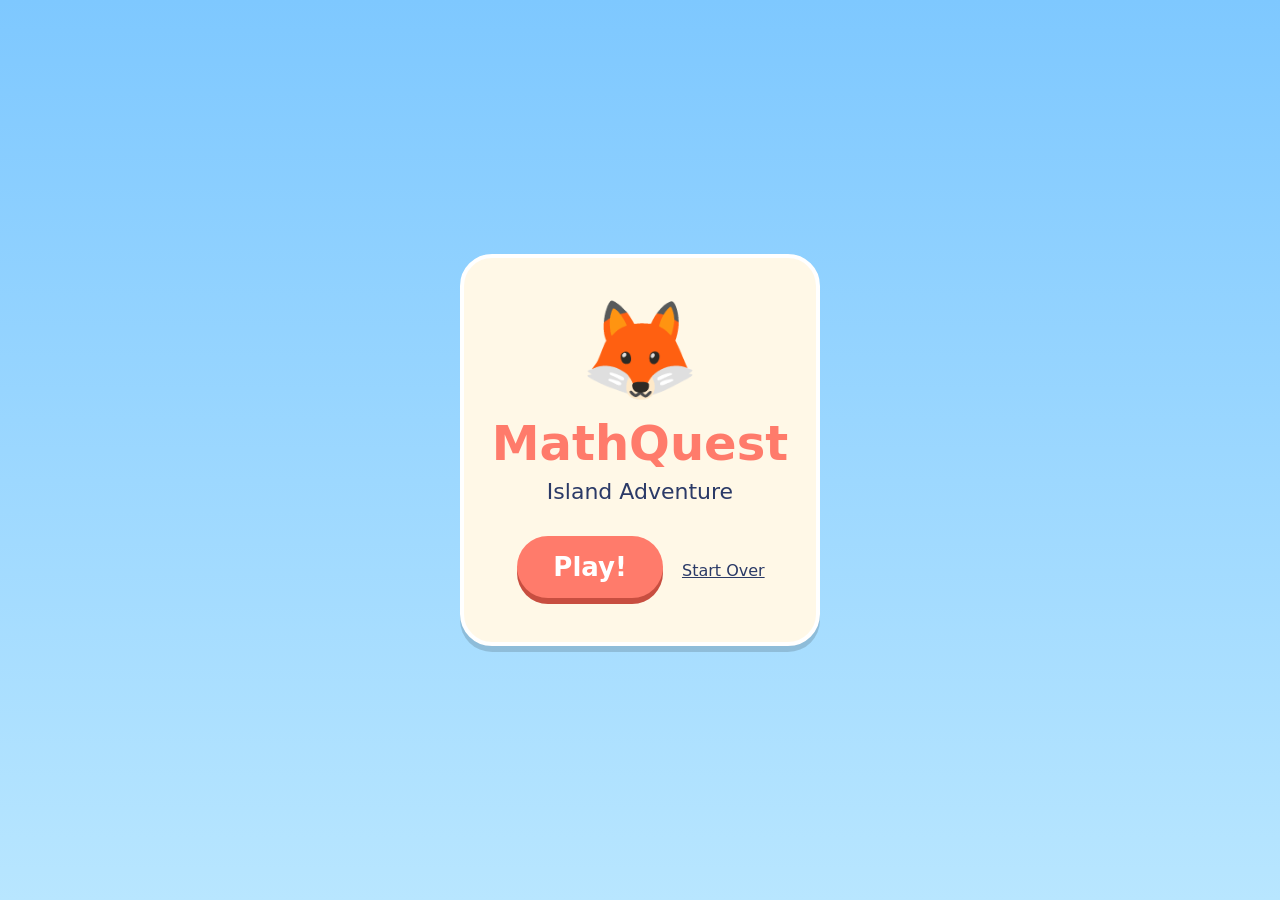
<file: index.html>
<!DOCTYPE html>
<html lang="en">
<head>
<meta charset="UTF-8" />
<meta name="viewport" content="width=device-width, initial-scale=1, user-scalable=no" />
<title>MathQuest: Island Adventure</title>
<link rel="stylesheet" href="styles.css" />
</head>
<body>
  <div id="app">
    <!-- HUD -->
    <header id="hud" class="hud hidden">
      <button id="backBtn" class="icon-btn" aria-label="Back to map">🗺️</button>
      <div class="hud-stats">
        <span class="stat">⭐ <b id="starCount">0</b></span>
        <span class="stat">🪙 <b id="coinCount">0</b></span>
        <span class="stat">🥚 <b id="eggCount">0</b>/4</span>
      </div>
      <button id="parentBtn" class="icon-btn" aria-label="Parent dashboard">👤</button>
    </header>

    <!-- Screens -->
    <main id="screens">
      <section id="welcomeScreen" class="screen active">
        <div class="welcome-card">
          <div class="big-mascot">🦊</div>
          <h1>MathQuest</h1>
          <p class="subtitle">Island Adventure</p>
          <button id="startBtn" class="primary-btn">Play!</button>
          <button id="resetBtn" class="text-btn">Start Over</button>
        </div>
      </section>

      <section id="mapScreen" class="screen">
        <h2 class="screen-title">Choose an Island</h2>
        <div id="islandMap" class="island-map"></div>
        <div id="companion" class="companion-display"></div>
      </section>

      <section id="playScreen" class="screen">
        <div class="play-header">
          <div id="progressBar" class="progress-bar"><div id="progressFill"></div></div>
          <div id="streakDots" class="streak-dots"></div>
        </div>
        <div id="puzzleArea" class="puzzle-area"></div>
        <div id="pipReaction" class="pip-reaction">🦊</div>
        <div id="feedback" class="feedback"></div>
      </section>

      <section id="rewardScreen" class="screen">
        <div class="reward-card">
          <h2 id="rewardTitle">Great Job!</h2>
          <div id="rewardStars" class="reward-stars"></div>
          <div id="rewardItems" class="reward-items"></div>
          <button id="continueBtn" class="primary-btn">Continue</button>
        </div>
      </section>

      <section id="parentScreen" class="screen">
        <h2 class="screen-title">Parent Dashboard</h2>
        <div id="parentContent" class="parent-content"></div>
        <button id="closeParentBtn" class="primary-btn">Close</button>
      </section>
    </main>
  </div>

  <script src="content.js"></script>
  <script src="engine.js"></script>
  <script src="game.js"></script>
</body>
</html>
</file>
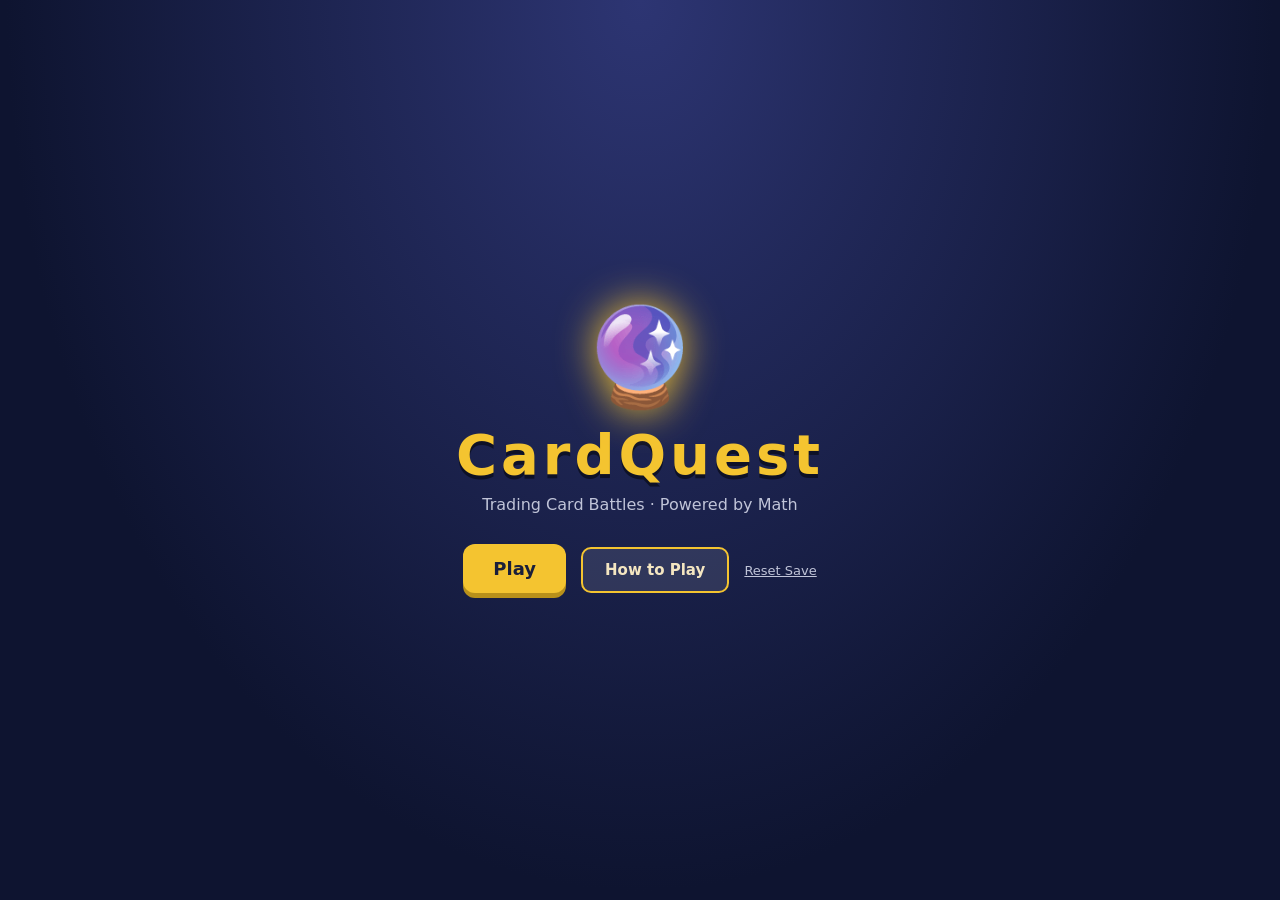
<file: cardquest/index.html>
<!DOCTYPE html>
<html lang="en">
<head>
<meta charset="UTF-8" />
<meta name="viewport" content="width=device-width, initial-scale=1, user-scalable=no" />
<title>CardQuest</title>
<link rel="stylesheet" href="styles.css" />
<link rel="stylesheet" href="enhanced.css" />
</head>
<body>
<div id="app">
  <header id="hud" class="hud hidden">
    <button id="backBtn" class="icon-btn" aria-label="Back">←</button>
    <div class="hud-title" id="hudTitle">CardQuest</div>
    <div class="hud-stats">
      <span class="stat" title="Gold">🪙 <b id="goldCount">0</b></span>
      <span class="stat" title="Packs">📦 <b id="packCount">0</b></span>
      <span class="stat" title="Cards">🎴 <b id="ownedCount">0</b></span>
    </div>
  </header>

  <main id="screens">
    <!-- Title -->
    <section id="titleScreen" class="screen active">
      <div class="title-card">
        <div class="title-glyph">🔮</div>
        <h1>CardQuest</h1>
        <p class="tag">Trading Card Battles · Powered by Math</p>
        <button id="playBtn" class="primary-btn">Play</button>
        <button id="howToBtn" class="secondary-btn">How to Play</button>
        <button id="resetBtn" class="text-btn">Reset Save</button>
      </div>
    </section>

    <!-- How to Play -->
    <section id="howToScreen" class="screen">
      <div class="howto-card">
        <h2>How to Play</h2>
        <ol class="howto-list">
          <li>🎯 <b>Goal:</b> Reduce your opponent's HP from 20 to 0.</li>
          <li>🎴 <b>Each turn:</b> Draw 1 card, gain +1 mana (max 10).</li>
          <li>⚔️ <b>Creatures</b> stay on the board and attack each turn.</li>
          <li>✨ <b>Spells</b> have a one-time effect.</li>
          <li>🧮 <b>Math Cards</b> let you solve a puzzle to power up the effect — right answer = full power, wrong = half.</li>
          <li>🌪️ <b>Element wheel:</b> Fire → Air → Earth → Water → Spirit → Fire. Beat the next element for +1 damage!</li>
          <li>📦 <b>Packs:</b> Win battles to earn packs. Solve 3 puzzles to open them — the better you do, the rarer the cards.</li>
          <li>🛒 <b>Shop:</b> Spend your gold on specific cards you want.</li>
        </ol>
        <button class="primary-btn" id="howToCloseBtn">Got it!</button>
      </div>
    </section>

    <!-- Map -->
    <section id="mapScreen" class="screen">
      <div class="map-header">
        <h2 class="screen-title">🗺️ The Realms</h2>
      </div>
      <div id="zoneList" class="zone-list"></div>
      <div class="map-actions">
        <button class="secondary-btn" id="goCollectionBtn">🎴 Collection</button>
        <button class="secondary-btn" id="goDeckBtn">🛠️ Deck Builder</button>
        <button class="secondary-btn" id="goShopBtn">🛒 Shop</button>
        <button class="secondary-btn" id="goTradeBtn">🤝 Trader</button>
      </div>
    </section>

    <!-- Battle -->
    <section id="battleScreen" class="screen">
      <div class="battle-board">
        <!-- Opponent area: portrait + board + hand-of-card-backs -->
        <div class="player-area opponent" id="oppArea">
          <div class="opp-row">
            <div class="hero-portrait" id="oppPortrait"></div>
            <div class="hero-meta">
              <div class="hero-name" id="oppName">Warden</div>
              <div class="hp-text">❤️ <b id="oppHp">20</b>/<span id="oppMaxHp">20</span></div>
              <div class="mana-row" id="oppManaCrystals"></div>
              <div class="deck-pill">🂠 <b id="oppDeck">0</b> · ✋ <b id="oppHandCount">0</b></div>
            </div>
            <div class="opp-hand" id="oppHand"></div>
          </div>
          <div class="board-row" id="oppBoard"></div>
        </div>

        <div class="middle-band">
          <div class="turn-indicator" id="turnIndicator">Your Turn</div>
          <button id="endTurnBtn" class="end-turn-btn">End Turn</button>
        </div>

        <!-- Your area: board + hand + portrait -->
        <div class="player-area you" id="youArea">
          <div class="board-row" id="youBoard"></div>
          <div class="you-row">
            <div class="hero-portrait you" id="youPortrait"></div>
            <div class="hero-meta">
              <div class="hero-name">You 🦊</div>
              <div class="hp-text">❤️ <b id="youHp">20</b>/<span id="youMaxHp">20</span></div>
              <div class="mana-row" id="youManaCrystals"></div>
              <div class="deck-pill">🂠 <b id="youDeck">0</b></div>
            </div>
          </div>
          <div class="hand-row" id="youHand"></div>
        </div>
      </div>
      <div id="battleLog" class="battle-log"></div>
      <div id="floatingDamage" class="floating-damage-layer"></div>
    </section>

    <!-- Battle Result -->
    <section id="resultScreen" class="screen">
      <div class="result-card">
        <h2 id="resultTitle">Victory!</h2>
        <div id="resultDetails" class="result-details"></div>
        <div class="result-actions">
          <button class="primary-btn" id="resultContinueBtn">Continue</button>
          <button class="secondary-btn" id="resultRetryBtn">Try Again</button>
        </div>
      </div>
    </section>

    <!-- Collection -->
    <section id="collectionScreen" class="screen">
      <h2 class="screen-title">🎴 Your Collection</h2>
      <div class="collection-filters">
        <button class="filter-btn active" data-filter="all">All</button>
        <button class="filter-btn" data-filter="fire">🔥 Fire</button>
        <button class="filter-btn" data-filter="water">💧 Water</button>
        <button class="filter-btn" data-filter="earth">🌿 Earth</button>
        <button class="filter-btn" data-filter="air">💨 Air</button>
        <button class="filter-btn" data-filter="spirit">✨ Spirit</button>
        <button class="filter-btn" data-filter="neutral">⚪ Neutral</button>
      </div>
      <div id="collectionGrid" class="card-grid"></div>
    </section>

    <!-- Deck Builder -->
    <section id="deckScreen" class="screen">
      <h2 class="screen-title">🛠️ Deck Builder</h2>
      <div class="deck-status">
        Deck: <b id="deckSize">0</b>/30 &nbsp;
        <button class="secondary-btn small" id="deckClearBtn">Clear</button>
        <button class="secondary-btn small" id="deckAutoBtn">Auto-Fill</button>
      </div>
      <div class="deck-split">
        <div class="deck-side">
          <h3>Available</h3>
          <div id="deckAvailable" class="card-grid small"></div>
        </div>
        <div class="deck-side">
          <h3>In Deck</h3>
          <div id="deckInDeck" class="card-grid small"></div>
        </div>
      </div>
    </section>

    <!-- Shop -->
    <section id="shopScreen" class="screen">
      <h2 class="screen-title">🛒 Card Shop</h2>
      <p class="shop-intro">Spend your gold on specific cards. Stock refreshes after every battle.</p>
      <div class="shop-filters">
        <button class="filter-btn active" data-shop-filter="all">All</button>
        <button class="filter-btn" data-shop-filter="common">⚪ Common</button>
        <button class="filter-btn" data-shop-filter="uncommon">🟢 Uncommon</button>
        <button class="filter-btn" data-shop-filter="rare">🔵 Rare</button>
        <button class="filter-btn" data-shop-filter="epic">🟣 Epic</button>
      </div>
      <div id="shopGrid" class="shop-grid"></div>
    </section>

    <!-- Pack Opening -->
    <section id="packScreen" class="screen">
      <div class="pack-card">
        <h2 id="packTitle">📦 Open Pack</h2>
        <p id="packIntro">Solve 3 quick puzzles. The better you do, the rarer the cards!</p>
        <div id="packStatus" class="pack-status"></div>
        <div id="packReveal" class="pack-reveal"></div>
        <button class="primary-btn" id="packStartBtn">Start</button>
        <button class="primary-btn hidden" id="packDoneBtn">Take Cards</button>
      </div>
    </section>

    <!-- Trader -->
    <section id="tradeScreen" class="screen">
      <div class="trade-card">
        <h2>🤝 Mira's Trading Post</h2>
        <p class="trader-quote" id="traderQuote">"Solve my riddle and I'll trade with you!"</p>
        <div id="tradeContent"></div>
      </div>
    </section>
  </main>

  <!-- Puzzle Modal (overlay) -->
  <div id="puzzleModal" class="puzzle-modal hidden">
    <div class="puzzle-card">
      <div class="puzzle-context" id="puzzleContext">Math Card</div>
      <div class="puzzle-question" id="puzzleQuestion">2 + 2 = ?</div>
      <div class="puzzle-choices" id="puzzleChoices"></div>
      <div class="puzzle-explain hidden" id="puzzleExplain"></div>
      <button class="text-btn" id="puzzleCancelBtn">Cancel (refund mana)</button>
    </div>
  </div>

  <!-- Toast -->
  <div id="toast" class="toast hidden"></div>
</div>

<script src="art.js"></script>
<script src="engine.js"></script>
<script src="puzzles.js"></script>
<script src="cards.js"></script>
<script src="deck.js"></script>
<script src="effects.js"></script>
<script src="ai.js"></script>
<script src="battle.js"></script>
<script src="packs.js"></script>
<script src="npc.js"></script>
<script src="shop.js"></script>
<script src="campaign.js"></script>
<script src="collection.js"></script>
<script src="game.js"></script>
</body>
</html>
</file>
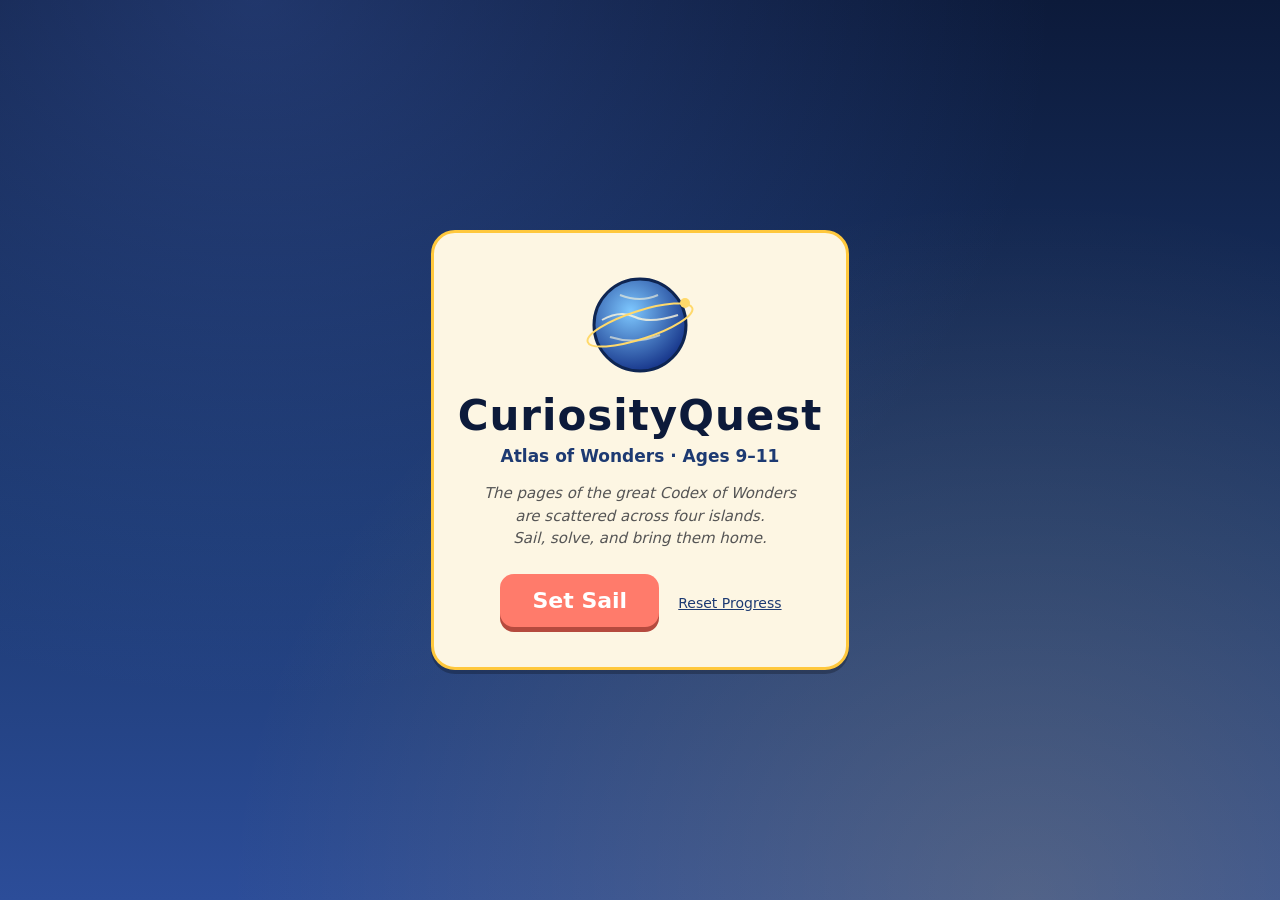
<file: curiosityquest/index.html>
<!DOCTYPE html>
<html lang="en">
<head>
<meta charset="UTF-8" />
<meta name="viewport" content="width=device-width, initial-scale=1, user-scalable=no" />
<title>CuriosityQuest: Atlas of Wonders</title>
<link rel="stylesheet" href="styles.css" />
</head>
<body>
<div id="app">
  <header id="hud" class="hud hidden">
    <button id="backBtn" class="icon-btn" aria-label="Back">🗺️</button>
    <div class="hud-stats">
      <span class="stat" title="Experience">✨ <b id="xpCount">0</b></span>
      <span class="stat" title="Compass Shards">🧭 <b id="shardCount">0</b></span>
      <span class="stat" title="Wonder Cards">📜 <b id="cardCount">0</b></span>
    </div>
    <div class="hud-tools">
      <button id="codexBtn" class="icon-btn" aria-label="Codex" title="Codex of Wonders">📖</button>
      <button id="parentBtn" class="icon-btn" aria-label="Parent dashboard" title="Parent / Teacher">👤</button>
    </div>
  </header>

  <main id="screens">
    <section id="welcomeScreen" class="screen active">
      <div class="welcome-card">
        <div class="big-mascot">
          <svg viewBox="0 0 120 120" width="120" height="120" aria-hidden="true">
            <defs>
              <radialGradient id="globeGrad" cx="40%" cy="35%" r="65%">
                <stop offset="0%" stop-color="#7ec8ff"/>
                <stop offset="100%" stop-color="#1a3a8e"/>
              </radialGradient>
            </defs>
            <circle cx="60" cy="60" r="46" fill="url(#globeGrad)" stroke="#0e2552" stroke-width="3"/>
            <path d="M22,55 Q40,45 55,52 T98,50" fill="none" stroke="#fff8dc" stroke-width="2" opacity="0.8"/>
            <path d="M30,72 Q55,80 80,70" fill="none" stroke="#fff8dc" stroke-width="2" opacity="0.6"/>
            <path d="M40,30 Q60,38 78,30" fill="none" stroke="#fff8dc" stroke-width="2" opacity="0.6"/>
            <ellipse cx="60" cy="60" rx="55" ry="14" fill="none" stroke="#ffd96b" stroke-width="2" transform="rotate(-18 60 60)"/>
            <circle cx="105" cy="38" r="5" fill="#ffd96b"/>
          </svg>
        </div>
        <h1>CuriosityQuest</h1>
        <p class="subtitle">Atlas of Wonders · Ages 9–11</p>
        <p class="lore">
          The pages of the great <em>Codex of Wonders</em><br/>
          are scattered across four islands.<br/>
          Sail, solve, and bring them home.
        </p>
        <button id="startBtn" class="primary-btn">Set Sail</button>
        <button id="resetBtn" class="text-btn">Reset Progress</button>
      </div>
    </section>

    <section id="mapScreen" class="screen">
      <h2 class="screen-title">The Atlas Archipelago</h2>
      <div id="islandList" class="island-list"></div>
      <div class="codex-hint">Tap an island to begin a quest.</div>
    </section>

    <section id="questScreen" class="screen">
      <h2 class="screen-title" id="questTitle">Quests</h2>
      <div id="questList" class="quest-list"></div>
    </section>

    <section id="playScreen" class="screen">
      <div class="play-header">
        <div id="progressBar" class="progress-bar"><div id="progressFill"></div></div>
        <div class="play-tools">
          <button id="hintBtn" class="tool-btn" title="Hint">💡</button>
          <button id="replayBtn" class="tool-btn" title="Replay scene">🔁</button>
        </div>
      </div>
      <div id="sceneContainer" class="scene-container"></div>
      <div id="questionText" class="question-text"></div>
      <div id="choices" class="choices"></div>
      <div id="explainBox" class="explain-box hidden"></div>
    </section>

    <section id="rewardScreen" class="screen">
      <div class="reward-card">
        <h2 id="rewardTitle">Quest Complete!</h2>
        <div id="rewardStars" class="reward-stars"></div>
        <div id="wonderCard" class="wonder-card"></div>
        <div id="rewardItems" class="reward-items"></div>
        <button id="continueBtn" class="primary-btn">Continue</button>
      </div>
    </section>

    <section id="codexScreen" class="screen">
      <h2 class="screen-title">📖 Codex of Wonders</h2>
      <div id="codexContent" class="codex-content"></div>
      <button id="closeCodexBtn" class="primary-btn">Close</button>
    </section>

    <section id="parentScreen" class="screen">
      <h2 class="screen-title">Parent / Teacher Dashboard</h2>
      <div id="parentContent" class="parent-content"></div>
      <button id="closeParentBtn" class="primary-btn">Close</button>
    </section>
  </main>
</div>

<script src="scenes.js"></script>
<script src="content.js"></script>
<script src="engine.js"></script>
<script src="game.js"></script>
</body>
</html>
</file>
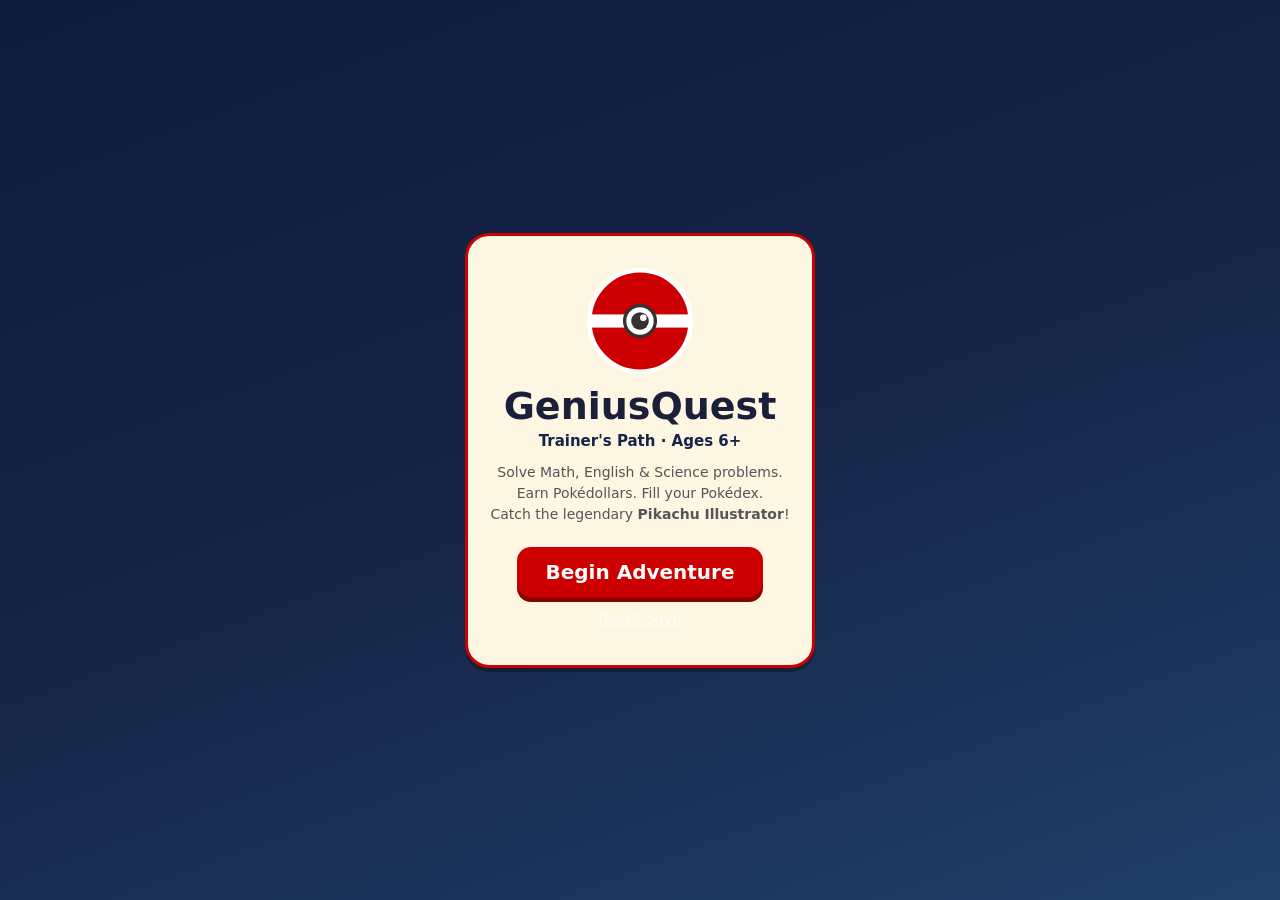
<file: geniusquest/index.html>
<!DOCTYPE html>
<html lang="en">
<head>
<meta charset="UTF-8"/>
<meta name="viewport" content="width=device-width, initial-scale=1, user-scalable=no"/>
<title>GeniusQuest: Trainer's Path</title>
<link rel="stylesheet" href="styles.css"/>
</head>
<body>
<div id="app">

  <!-- HUD bar (hidden on welcome) -->
  <header id="hud" class="hud hidden">
    <button id="homeBtn" class="hud-btn" title="Home">🏠</button>
    <div class="hud-mid">
      <div class="trainer-info">
        <span id="trainerTitle" class="trainer-title">Rookie</span>
        <div class="xp-bar"><div id="xpFill" class="xp-fill"></div></div>
      </div>
    </div>
    <div class="hud-right">
      <span class="hud-stat">₽ <b id="pokecoins">0</b></span>
      <span class="hud-stat">📜 <b id="dexCount">0</b></span>
      <button id="collectionBtn" class="hud-btn" title="Pokédex">📖</button>
      <button id="parentBtn"     class="hud-btn" title="Parent dashboard">👤</button>
    </div>
  </header>

  <main id="screens">

    <!-- WELCOME -->
    <section id="welcomeScreen" class="screen active">
      <div class="welcome-card">
        <div class="welcome-logo">
          <svg viewBox="0 0 100 100" width="110" height="110" aria-hidden="true">
            <circle cx="50" cy="50" r="46" fill="#cc0000" stroke="#fff" stroke-width="4"/>
            <rect x="4" y="44" width="92" height="12" fill="#fff"/>
            <circle cx="50" cy="50" r="14" fill="#fff" stroke="#333" stroke-width="3"/>
            <circle cx="50" cy="50" r="8" fill="#333"/>
            <circle cx="53" cy="47" r="3" fill="#fff"/>
          </svg>
        </div>
        <h1>GeniusQuest</h1>
        <p class="tagline">Trainer's Path · Ages 6+</p>
        <p class="lore">Solve Math, English &amp; Science problems.<br/>Earn Pokédollars. Fill your Pokédex.<br/>Catch the legendary <b>Pikachu Illustrator</b>!</p>
        <button id="startBtn" class="btn-primary">Begin Adventure</button>
        <button id="resetBtn" class="btn-ghost">Reset Save</button>
      </div>
    </section>

    <!-- HOME (Hall selection) -->
    <section id="homeScreen" class="screen">
      <div class="daily-banner" id="dailyBanner"></div>
      <div class="hall-grid">
        <button class="hall-card hall-math"    id="goMath">
          <div class="hall-icon">🔢</div>
          <div class="hall-name">Math Hall</div>
          <div class="hall-desc">Addition · Fractions · Algebra · Olympiad</div>
          <div class="hall-bar-wrap"><div class="hall-bar" id="barMath"></div></div>
        </button>
        <button class="hall-card hall-english" id="goEnglish">
          <div class="hall-icon">📖</div>
          <div class="hall-name">English Hall</div>
          <div class="hall-desc">Vocab · Grammar · Idioms · Reading</div>
          <div class="hall-bar-wrap"><div class="hall-bar" id="barEnglish"></div></div>
        </button>
        <button class="hall-card hall-science" id="goScience">
          <div class="hall-icon">🔬</div>
          <div class="hall-name">Science Hall</div>
          <div class="hall-desc">Body · Planets · Forces · Weather</div>
          <div class="hall-bar-wrap"><div class="hall-bar" id="barScience"></div></div>
        </button>
      </div>
      <div class="home-actions">
        <button class="btn-secondary" id="goShop">🏪 Pokémon Center</button>
        <button class="btn-secondary" id="goHallOfFame">🏆 Hall of Fame</button>
        <button class="btn-secondary" id="goVault" id="goVault">⚡ Genius Vault</button>
      </div>
      <div id="dailyQuestBanner" class="daily-quest-banner"></div>
    </section>

    <!-- SKILL LIST -->
    <section id="skillScreen" class="screen">
      <h2 id="skillTitle" class="screen-title">Math Hall</h2>
      <div id="skillList" class="skill-list"></div>
    </section>

    <!-- PLAY (problem) -->
    <section id="playScreen" class="screen">
      <div class="play-top">
        <div class="progress-bar"><div id="progressFill" class="progress-fill"></div></div>
        <div class="play-meta"><span id="skillLabel" class="skill-chip"></span><span id="streakDisplay" class="streak"></span></div>
      </div>

      <!-- Scene area -->
      <div id="sceneContainer" class="scene-box"></div>

      <!-- Word problem text + solution button -->
      <div id="wordProblem" class="word-problem hidden"></div>
      <button id="showSolutionBtn" class="btn-hint hidden">🪄 Show me how</button>

      <!-- Question -->
      <div id="questionText" class="question-text"></div>

      <!-- Math free-text input -->
      <div id="mathInputArea" class="math-input-area hidden">
        <input id="mathInput" class="math-input" type="text" placeholder="Type your answer…" autocomplete="off" autocorrect="off" spellcheck="false"/>
        <div class="numpad">
          <button class="np" data-v="7">7</button><button class="np" data-v="8">8</button><button class="np" data-v="9">9</button><button class="np np-op" data-v="⌫">⌫</button>
          <button class="np" data-v="4">4</button><button class="np" data-v="5">5</button><button class="np" data-v="6">6</button><button class="np np-op" data-v="/">÷</button>
          <button class="np" data-v="1">1</button><button class="np" data-v="2">2</button><button class="np" data-v="3">3</button><button class="np np-op" data-v="−">−</button>
          <button class="np" data-v="0">0</button><button class="np" data-v=".">.</button><button class="np" data-v="x">x</button><button class="np np-submit" data-v="✓">✓</button>
        </div>
      </div>

      <!-- MCQ choices -->
      <div id="choices" class="choices hidden"></div>

      <!-- Feedback -->
      <div id="feedbackBox" class="feedback-box hidden"></div>
    </section>

    <!-- SOLUTION walkthrough -->
    <section id="solutionScreen" class="screen">
      <h2 class="screen-title">🪄 How to solve it</h2>
      <div id="solutionSteps" class="solution-steps"></div>
      <button id="gotItBtn" class="btn-primary">Got it! Keep going ✓</button>
    </section>

    <!-- REWARD (graduation) -->
    <section id="graduationScreen" class="screen">
      <div class="graduation-card">
        <div class="rosette">🏅</div>
        <h2 id="gradTitle">Skill Mastered!</h2>
        <p id="gradSkill" class="grad-skill-name"></p>
        <p class="grad-desc">This skill has graduated to the <b>Hall of Fame</b>.</p>
        <div class="grad-rewards">
          <span>+1 Booster Pack</span>
          <span>+50 ₽</span>
        </div>
        <button id="gradContinueBtn" class="btn-primary">Awesome! ✓</button>
      </div>
    </section>

    <!-- POKÉMON CENTER (shop) -->
    <section id="shopScreen" class="screen">
      <h2 class="screen-title">🏪 Pokémon Center</h2>
      <div class="shop-balance">₽ <b id="shopCoins">0</b></div>
      <div class="shop-pack-section">
        <div class="pack-art" id="packArt"></div>
        <div class="pack-info">
          <div class="pack-name">Booster Pack</div>
          <div class="pack-sub">5 random Pokémon · 30₽</div>
          <button id="buyPackBtn" class="btn-primary">Open Pack (30₽)</button>
        </div>
      </div>
      <h3 class="shop-sub-title">Featured Cards</h3>
      <div id="shopCards" class="shop-cards"></div>
      <button id="closeShopBtn" class="btn-ghost">← Back</button>
    </section>

    <!-- PACK REVEAL -->
    <section id="packScreen" class="screen">
      <h2 class="screen-title">✨ New Cards!</h2>
      <div id="packReveal" class="pack-reveal"></div>
      <button id="packDoneBtn" class="btn-primary">Add to Pokédex</button>
    </section>

    <!-- POKÉDEX (collection) -->
    <section id="dexScreen" class="screen">
      <h2 class="screen-title">📖 Pokédex</h2>
      <div id="dexProgress" class="dex-progress-bar-wrap"><div id="dexProgressFill" class="dex-progress-fill"></div><span id="dexProgressLabel"></span></div>
      <div id="dexGrid" class="dex-grid"></div>
      <button id="closeDexBtn" class="btn-ghost">← Back</button>
    </section>

    <!-- CARD DETAIL -->
    <section id="cardDetailScreen" class="screen">
      <div id="cardDetailInner" class="card-detail-inner"></div>
      <button id="closeDetailBtn" class="btn-ghost">← Back</button>
    </section>

    <!-- HALL OF FAME -->
    <section id="hofScreen" class="screen">
      <h2 class="screen-title">🏆 Hall of Fame</h2>
      <div id="hofList" class="hof-list"></div>
      <button id="closeHofBtn" class="btn-ghost">← Back</button>
    </section>

    <!-- GENIUS VAULT -->
    <section id="vaultScreen" class="screen">
      <h2 class="screen-title">⚡ Genius Vault</h2>
      <p class="vault-sub">The hardest problems on Earth. Can you crack them?</p>
      <div id="vaultList" class="vault-list"></div>
      <button id="closeVaultBtn" class="btn-ghost">← Back</button>
    </section>

    <!-- VAULT PROBLEM PLAY -->
    <section id="vaultPlayScreen" class="screen">
      <h2 class="screen-title vault-title">⚡ Genius Vault</h2>
      <div id="vaultScene" class="scene-box"></div>
      <div id="vaultQuestion" class="question-text"></div>
      <div id="vaultInputArea" class="math-input-area">
        <input id="vaultInput" class="math-input" type="text" placeholder="Think carefully…" autocomplete="off"/>
        <div class="numpad">
          <button class="np" data-v="7">7</button><button class="np" data-v="8">8</button><button class="np" data-v="9">9</button><button class="np np-op" data-v="⌫">⌫</button>
          <button class="np" data-v="4">4</button><button class="np" data-v="5">5</button><button class="np" data-v="6">6</button><button class="np np-op" data-v="/">÷</button>
          <button class="np" data-v="1">1</button><button class="np" data-v="2">2</button><button class="np" data-v="3">3</button><button class="np np-op" data-v="−">−</button>
          <button class="np" data-v="0">0</button><button class="np" data-v=".">.</button><button class="np" data-v=" "> </button><button class="np np-submit" data-v="✓">✓</button>
        </div>
      </div>
      <div id="vaultFeedback" class="feedback-box hidden"></div>
      <button id="vaultSolutionBtn" class="btn-hint">🪄 Reveal Solution</button>
    </section>

    <!-- PARENT DASHBOARD -->
    <section id="parentScreen" class="screen">
      <h2 class="screen-title">👤 Parent / Teacher Dashboard</h2>
      <div id="parentContent" class="parent-content"></div>
      <button id="closeParentBtn" class="btn-ghost">← Back</button>
    </section>

    <!-- CHAMPION (win) -->
    <section id="championScreen" class="screen champion-screen">
      <div class="champion-inner">
        <div id="illustratorCard" class="illustrator-card"></div>
        <h1 class="champion-title">Champion of the Genius Academy!</h1>
        <p class="champion-sub">You caught the legendary <b>Pikachu Illustrator</b>.</p>
        <div class="confetti-wrap" id="confettiWrap"></div>
        <button id="championCloseBtn" class="btn-primary">Continue as Champion</button>
      </div>
    </section>

  </main>
</div>

<script src="scenes.js"></script>
<script src="art.js"></script>
<script src="cards.js"></script>
<script src="content.js?v=2"></script>
<script src="vault.js?v=2"></script>
<script src="engine.js?v=2"></script>
<script src="shop.js?v=2"></script>
<script src="pack.js?v=2"></script>
<script src="collection.js?v=2"></script>
<script src="game.js?v=2"></script>
</body>
</html>
</file>
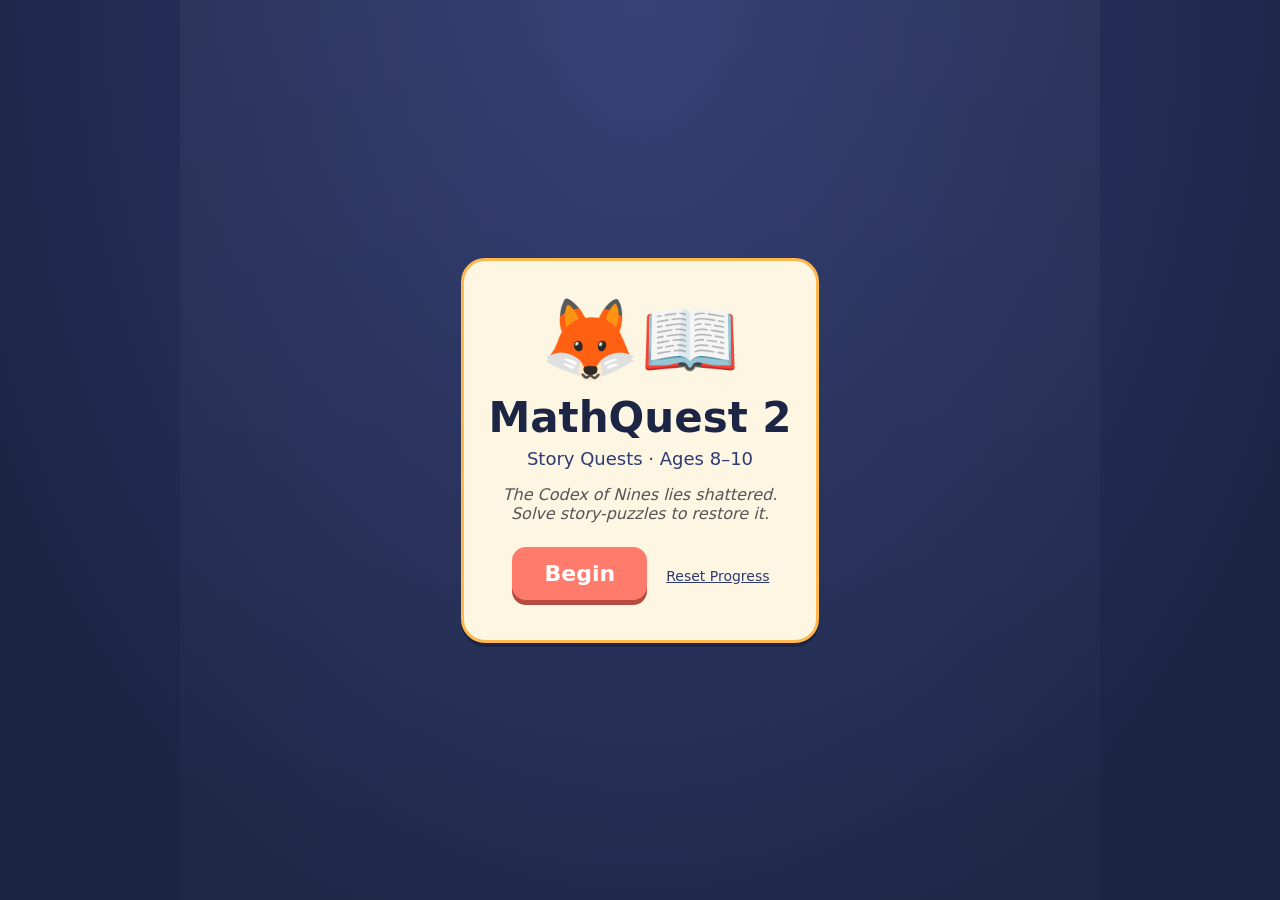
<file: mathquest2/index.html>
<!DOCTYPE html>
<html lang="en">
<head>
<meta charset="UTF-8" />
<meta name="viewport" content="width=device-width, initial-scale=1, user-scalable=no" />
<title>MathQuest 2: Story Quests</title>
<link rel="stylesheet" href="styles.css" />
</head>
<body>
<div id="app">
  <header id="hud" class="hud hidden">
    <button id="backBtn" class="icon-btn" aria-label="Back">🗺️</button>
    <div class="hud-stats">
      <span class="stat" title="Experience">✨ <b id="xpCount">0</b></span>
      <span class="stat" title="Gems">💎 <b id="gemCount">0</b></span>
      <span class="stat" title="Story Cards">📜 <b id="cardCount">0</b></span>
    </div>
    <button id="parentBtn" class="icon-btn" aria-label="Parent dashboard">👤</button>
  </header>

  <main id="screens">
    <section id="welcomeScreen" class="screen active">
      <div class="welcome-card">
        <div class="big-mascot">🦊📖</div>
        <h1>MathQuest 2</h1>
        <p class="subtitle">Story Quests · Ages 8–10</p>
        <p class="lore">The Codex of Nines lies shattered.<br/>Solve story-puzzles to restore it.</p>
        <button id="startBtn" class="primary-btn">Begin</button>
        <button id="resetBtn" class="text-btn">Reset Progress</button>
      </div>
    </section>

    <section id="realmScreen" class="screen">
      <h2 class="screen-title">Choose a Realm</h2>
      <div id="realmList" class="realm-list"></div>
      <div class="codex-hint">Open the Codex 📜 from the top-right to read restored chapters.</div>
    </section>

    <section id="questScreen" class="screen">
      <h2 class="screen-title" id="questTitle">Quest</h2>
      <div id="questList" class="quest-list"></div>
    </section>

    <section id="playScreen" class="screen">
      <div class="play-header">
        <div id="progressBar" class="progress-bar"><div id="progressFill"></div></div>
        <div class="play-tools">
          <button id="readAloudBtn" class="tool-btn" title="Read aloud">🔊</button>
          <button id="highlightBtn" class="tool-btn" title="Highlight numbers">🔆</button>
          <button id="replayBtn" class="tool-btn" title="Replay scene">🔁</button>
        </div>
      </div>
      <div id="sceneContainer" class="scene-container"></div>
      <div id="storyText" class="story-text"></div>
      <div id="questionText" class="question-text"></div>
      <div id="choices" class="choices"></div>
      <div id="explainBox" class="explain-box hidden"></div>
      <div id="storyUnfurl" class="story-unfurl"></div>
    </section>

    <section id="rewardScreen" class="screen">
      <div class="reward-card">
        <h2 id="rewardTitle">Chapter Restored!</h2>
        <div id="comicStrip" class="comic-strip"></div>
        <div id="rewardItems" class="reward-items"></div>
        <button id="continueBtn" class="primary-btn">Continue</button>
      </div>
    </section>

    <section id="codexScreen" class="screen">
      <h2 class="screen-title">📖 The Codex of Nines</h2>
      <div id="codexContent" class="codex-content"></div>
      <button id="closeCodexBtn" class="primary-btn">Close</button>
    </section>

    <section id="parentScreen" class="screen">
      <h2 class="screen-title">Parent / Teacher Dashboard</h2>
      <div id="parentContent" class="parent-content"></div>
      <button id="closeParentBtn" class="primary-btn">Close</button>
    </section>
  </main>
</div>

<script src="scenes.js"></script>
<script src="problems.js"></script>
<script src="engine.js"></script>
<script src="game.js"></script>
</body>
</html>
</file>
<file: styles.css>
/* MathQuest styles — bright, chunky, kid-friendly */
:root {
  --sky-1: #7ec8ff;
  --sky-2: #b8e6ff;
  --sun: #ffd966;
  --coral: #ff7b6b;
  --grass: #6ed18a;
  --deep: #2b3a67;
  --ink: #1f2742;
  --paper: #fff8e7;
  --gold: #ffc83d;
  --shadow: 0 6px 0 rgba(0,0,0,0.15);
}

* { box-sizing: border-box; -webkit-tap-highlight-color: transparent; }

html, body {
  margin: 0; padding: 0;
  height: 100%;
  font-family: "Comic Sans MS", "Chalkboard SE", "Baloo 2", system-ui, sans-serif;
  color: var(--ink);
  background: linear-gradient(180deg, var(--sky-1), var(--sky-2));
  overflow: hidden;
  user-select: none;
  touch-action: manipulation;
}

#app {
  height: 100%;
  display: flex;
  flex-direction: column;
  max-width: 900px;
  margin: 0 auto;
  position: relative;
}

/* HUD */
.hud {
  display: flex;
  align-items: center;
  justify-content: space-between;
  padding: 12px 16px;
  background: rgba(255,255,255,0.7);
  backdrop-filter: blur(6px);
  border-bottom: 3px solid rgba(0,0,0,0.08);
  z-index: 10;
}
.hud.hidden { display: none; }
.hud-stats { display: flex; gap: 16px; font-size: 22px; font-weight: 700; }
.stat { background: white; padding: 6px 14px; border-radius: 999px; box-shadow: var(--shadow); }
.icon-btn {
  background: white;
  border: none;
  font-size: 26px;
  width: 52px; height: 52px;
  border-radius: 50%;
  box-shadow: var(--shadow);
  cursor: pointer;
}
.icon-btn:active { transform: translateY(2px); box-shadow: 0 2px 0 rgba(0,0,0,0.15); }

/* Screens */
#screens { flex: 1; position: relative; overflow: hidden; }
.screen {
  position: absolute; inset: 0;
  display: none;
  flex-direction: column;
  padding: 16px;
  overflow-y: auto;
}
.screen.active { display: flex; }
.screen-title {
  text-align: center;
  font-size: 32px;
  margin: 8px 0 16px;
  color: var(--deep);
  text-shadow: 2px 2px 0 white;
}

/* Welcome */
.welcome-card {
  margin: auto;
  text-align: center;
  background: var(--paper);
  padding: 36px 28px;
  border-radius: 32px;
  box-shadow: var(--shadow);
  border: 4px solid white;
}
.big-mascot {
  font-size: 96px;
  animation: bounce 1.6s ease-in-out infinite;
}
.welcome-card h1 {
  font-size: 48px; margin: 8px 0; color: var(--coral);
}
.subtitle { font-size: 22px; margin: 0 0 24px; color: var(--deep); }

.primary-btn {
  background: var(--coral);
  color: white;
  border: none;
  font-size: 26px;
  font-weight: 700;
  padding: 16px 36px;
  border-radius: 999px;
  box-shadow: 0 6px 0 #c84e40;
  cursor: pointer;
  font-family: inherit;
  margin: 8px;
}
.primary-btn:active { transform: translateY(4px); box-shadow: 0 2px 0 #c84e40; }
.text-btn {
  background: transparent; border: none;
  color: var(--deep); font-size: 16px; cursor: pointer;
  text-decoration: underline; margin-top: 12px;
  font-family: inherit;
}

/* Island Map */
.island-map {
  flex: 1;
  display: grid;
  grid-template-columns: repeat(2, 1fr);
  gap: 18px;
  padding: 8px;
}
.island-card {
  background: white;
  border-radius: 24px;
  padding: 20px 12px;
  text-align: center;
  box-shadow: var(--shadow);
  border: 4px solid white;
  cursor: pointer;
  position: relative;
  transition: transform 0.15s;
}
.island-card:active { transform: scale(0.97); }
.island-card.locked {
  opacity: 0.55;
  cursor: not-allowed;
  filter: grayscale(0.6);
}
.island-emoji { font-size: 56px; display: block; margin-bottom: 6px; }
.island-name { font-size: 18px; font-weight: 700; margin: 4px 0; }
.island-stars { font-size: 18px; color: var(--gold); }
.island-bar {
  height: 8px; background: #eee; border-radius: 4px;
  overflow: hidden; margin-top: 8px;
}
.island-bar-fill {
  height: 100%; background: var(--grass);
  transition: width 0.4s;
}
.lock-icon {
  position: absolute; top: 8px; right: 10px;
  font-size: 22px;
}
.companion-display {
  text-align: center;
  font-size: 18px;
  padding: 12px;
  background: rgba(255,255,255,0.6);
  border-radius: 16px;
  margin-top: 8px;
}

/* Play */
.play-header {
  display: flex; align-items: center; gap: 12px;
  margin-bottom: 12px;
}
.progress-bar {
  flex: 1; height: 16px;
  background: rgba(255,255,255,0.6);
  border-radius: 8px; overflow: hidden;
  border: 2px solid white;
}
#progressFill {
  height: 100%; width: 0%;
  background: linear-gradient(90deg, var(--grass), #4eb86b);
  transition: width 0.4s;
}
.streak-dots { display: flex; gap: 4px; }
.streak-dot {
  width: 14px; height: 14px; border-radius: 50%;
  background: rgba(255,255,255,0.5);
  border: 2px solid white;
}
.streak-dot.correct { background: var(--grass); }
.streak-dot.wrong { background: var(--coral); }

.puzzle-area {
  flex: 1;
  display: flex;
  flex-direction: column;
  align-items: center;
  justify-content: center;
  gap: 16px;
  padding: 8px;
}

.question-text {
  font-size: 32px;
  font-weight: 700;
  text-align: center;
  background: var(--paper);
  padding: 14px 24px;
  border-radius: 20px;
  box-shadow: var(--shadow);
  border: 3px solid white;
}

.tap-objects {
  display: flex; flex-wrap: wrap;
  justify-content: center;
  gap: 10px;
  max-width: 480px;
}
.tap-object {
  font-size: 48px;
  padding: 6px;
  cursor: pointer;
  transition: transform 0.15s;
  background: rgba(255,255,255,0.5);
  border-radius: 16px;
  min-width: 64px; min-height: 64px;
  display: flex; align-items: center; justify-content: center;
}
.tap-object.tapped {
  background: var(--gold);
  transform: scale(1.15);
}
.tap-object:active { transform: scale(0.92); }

.choice-grid {
  display: grid;
  grid-template-columns: repeat(2, 1fr);
  gap: 14px;
  width: 100%;
  max-width: 420px;
}
.choice-btn {
  background: white;
  border: 4px solid white;
  border-radius: 20px;
  padding: 20px;
  font-size: 36px;
  font-weight: 700;
  cursor: pointer;
  box-shadow: var(--shadow);
  font-family: inherit;
  min-height: 88px;
  display: flex; align-items: center; justify-content: center;
}
.choice-btn:active { transform: translateY(2px); }
.choice-btn.correct { background: var(--grass); color: white; animation: pop 0.4s; }
.choice-btn.wrong { background: var(--coral); color: white; animation: shake 0.4s; }
.choice-btn.faded { opacity: 0.3; pointer-events: none; }

.compare-piles {
  display: grid;
  grid-template-columns: 1fr 1fr;
  gap: 16px;
  width: 100%;
  max-width: 520px;
}
.compare-pile {
  background: white;
  border: 4px solid white;
  border-radius: 20px;
  padding: 16px;
  min-height: 180px;
  display: flex; flex-wrap: wrap;
  align-content: center; justify-content: center;
  gap: 4px;
  box-shadow: var(--shadow);
  cursor: pointer;
  font-size: 28px;
}
.compare-pile:active { transform: scale(0.97); }
.compare-pile.correct { background: var(--grass); }
.compare-pile.wrong { background: var(--coral); }

.confirm-btn {
  background: var(--gold);
  color: var(--ink);
  border: none;
  font-size: 22px;
  font-weight: 700;
  padding: 14px 28px;
  border-radius: 999px;
  box-shadow: 0 5px 0 #c89a1f;
  cursor: pointer;
  font-family: inherit;
}
.confirm-btn:disabled { opacity: 0.5; cursor: not-allowed; }
.confirm-btn:active:not(:disabled) { transform: translateY(3px); box-shadow: 0 2px 0 #c89a1f; }

.pip-reaction {
  font-size: 64px;
  text-align: center;
  position: absolute;
  bottom: 20px; right: 20px;
  pointer-events: none;
  transition: transform 0.3s;
}
.pip-reaction.cheer { animation: cheer 0.6s; }
.pip-reaction.gasp { animation: gasp 0.4s; }

.feedback {
  position: absolute;
  top: 40%; left: 50%;
  transform: translate(-50%, -50%);
  font-size: 56px;
  font-weight: 900;
  pointer-events: none;
  opacity: 0;
  text-shadow: 0 4px 0 rgba(0,0,0,0.2);
}
.feedback.show { animation: feedbackPop 1s ease-out; }
.feedback.good { color: var(--grass); }
.feedback.bad { color: var(--coral); }

/* Reward Screen */
.reward-card {
  margin: auto;
  background: var(--paper);
  padding: 32px;
  border-radius: 32px;
  text-align: center;
  box-shadow: var(--shadow);
  border: 4px solid white;
  max-width: 380px;
  width: 100%;
}
.reward-card h2 { font-size: 36px; color: var(--coral); margin: 0 0 16px; }
.reward-stars {
  font-size: 64px;
  letter-spacing: 8px;
  margin: 16px 0;
  min-height: 70px;
}
.reward-stars .star-empty { opacity: 0.2; }
.reward-stars .star-filled { animation: starPop 0.6s; display: inline-block; }
.reward-items {
  font-size: 20px;
  margin: 12px 0 24px;
}
.reward-items div { margin: 6px 0; }

/* Parent Dashboard */
.parent-content {
  background: var(--paper);
  padding: 20px;
  border-radius: 20px;
  margin-bottom: 16px;
  box-shadow: var(--shadow);
  border: 3px solid white;
}
.parent-skill {
  display: flex;
  justify-content: space-between;
  padding: 8px 0;
  border-bottom: 1px solid rgba(0,0,0,0.08);
}
.parent-skill:last-child { border-bottom: none; }
.skill-rating {
  display: inline-block;
  padding: 2px 10px;
  border-radius: 12px;
  font-weight: 700;
  font-size: 14px;
}
.skill-rating.mastered { background: var(--grass); color: white; }
.skill-rating.learning { background: var(--gold); color: var(--ink); }
.skill-rating.new { background: #ddd; color: #555; }

/* Animations */
@keyframes bounce {
  0%,100% { transform: translateY(0); }
  50% { transform: translateY(-12px); }
}
@keyframes pop {
  0%,100% { transform: scale(1); }
  50% { transform: scale(1.18); }
}
@keyframes shake {
  0%,100% { transform: translateX(0); }
  25% { transform: translateX(-8px); }
  75% { transform: translateX(8px); }
}
@keyframes cheer {
  0%,100% { transform: scale(1) rotate(0); }
  25% { transform: scale(1.3) rotate(-15deg); }
  75% { transform: scale(1.3) rotate(15deg); }
}
@keyframes gasp {
  0%,100% { transform: scale(1); }
  50% { transform: scale(1.25); }
}
@keyframes feedbackPop {
  0% { opacity: 0; transform: translate(-50%,-50%) scale(0.4); }
  30% { opacity: 1; transform: translate(-50%,-50%) scale(1.2); }
  60% { opacity: 1; transform: translate(-50%,-50%) scale(1); }
  100% { opacity: 0; transform: translate(-50%,-50%) scale(1); }
}
@keyframes starPop {
  0% { transform: scale(0) rotate(-180deg); }
  60% { transform: scale(1.4) rotate(20deg); }
  100% { transform: scale(1) rotate(0); }
}

/* Confetti dot */
.confetti {
  position: absolute;
  width: 10px; height: 14px;
  pointer-events: none;
  animation: confettiFall 1.6s ease-out forwards;
}
@keyframes confettiFall {
  0% { transform: translateY(-20px) rotate(0); opacity: 1; }
  100% { transform: translateY(400px) rotate(720deg); opacity: 0; }
}
</file>
<file: cardquest/styles.css>
/* CardQuest — TCG visual language: dark fantasy + bright element accents */
:root {
  --bg-deep: #0e1430;
  --bg-mid: #1c2350;
  --bg-soft: #2d3573;
  --gold: #f4c430;
  --silver: #c0c4d8;
  --paper: #f4e6c1;
  --paper-dark: #d8c294;
  --ink: #1a1f3a;

  --fire: #ff5a3a;
  --water: #3aa8ff;
  --earth: #6ec84e;
  --air: #c8c0ff;
  --spirit: #ffe070;
  --neutral: #aaa;

  --common: #888;
  --uncommon: #4ec870;
  --rare: #4ea8ff;
  --epic: #c47cff;

  --shadow: 0 4px 0 rgba(0,0,0,0.35);
}
* { box-sizing: border-box; -webkit-tap-highlight-color: transparent; }
html, body {
  margin: 0; padding: 0; height: 100%;
  font-family: "Cinzel", "Baloo 2", "Trebuchet MS", system-ui, sans-serif;
  color: var(--paper);
  background:
    radial-gradient(ellipse at top, var(--bg-soft) 0%, var(--bg-deep) 70%),
    var(--bg-deep);
  overflow: hidden; user-select: none; touch-action: manipulation;
}
#app { height: 100%; display: flex; flex-direction: column; max-width: 980px; margin: 0 auto; position: relative; }

/* HUD */
.hud {
  display: flex; align-items: center; gap: 10px;
  padding: 8px 12px;
  background: rgba(0,0,0,0.4);
  border-bottom: 2px solid var(--gold);
  z-index: 20;
}
.hud.hidden { display: none; }
.hud-title { flex: 1; text-align: center; font-weight: 700; letter-spacing: 1px; color: var(--gold); }
.hud-stats { display: flex; gap: 8px; font-size: 14px; }
.stat { background: rgba(0,0,0,0.3); padding: 4px 10px; border-radius: 999px; border: 1px solid rgba(244,196,48,0.3); }
.icon-btn {
  width: 38px; height: 38px; border-radius: 8px; border: none;
  background: var(--gold); color: var(--ink); font-size: 16px;
  cursor: pointer; box-shadow: var(--shadow); font-weight: 700;
}
.icon-btn:active { transform: translateY(2px); box-shadow: 0 1px 0 rgba(0,0,0,0.3); }

/* Screens */
#screens { flex: 1; position: relative; overflow: hidden; }
.screen {
  position: absolute; inset: 0;
  display: none; flex-direction: column;
  padding: 16px;
  overflow-y: auto;
}
.screen.active { display: flex; }
.screen-title {
  text-align: center; font-size: 26px;
  margin: 6px 0 16px; color: var(--gold);
  text-shadow: 0 2px 0 rgba(0,0,0,0.4); letter-spacing: 1px;
}

/* Buttons */
.primary-btn {
  background: var(--gold); color: var(--ink);
  border: none; font-size: 18px; font-weight: 700;
  padding: 14px 30px; border-radius: 12px;
  box-shadow: 0 5px 0 #b8901a;
  cursor: pointer; font-family: inherit;
  margin: 6px;
}
.primary-btn:active { transform: translateY(3px); box-shadow: 0 2px 0 #b8901a; }
.primary-btn:disabled, .primary-btn.hidden { opacity: 0.5; cursor: not-allowed; }
.primary-btn.hidden { display: none; }
.secondary-btn {
  background: rgba(255,255,255,0.1); color: var(--paper);
  border: 2px solid var(--gold);
  padding: 12px 22px; border-radius: 10px;
  font-size: 15px; font-weight: 600; cursor: pointer;
  font-family: inherit; margin: 4px;
}
.secondary-btn.small { padding: 6px 12px; font-size: 12px; }
.secondary-btn:active { transform: translateY(2px); }
.text-btn {
  background: transparent; border: none; color: var(--silver);
  font-size: 13px; text-decoration: underline; cursor: pointer;
  font-family: inherit; margin-top: 8px;
}

/* Title */
.title-card { margin: auto; text-align: center; padding: 30px; }
.title-glyph { font-size: 96px; filter: drop-shadow(0 0 20px var(--gold)); }
.title-card h1 {
  font-size: 56px; margin: 8px 0; color: var(--gold);
  letter-spacing: 4px; text-shadow: 0 4px 0 rgba(0,0,0,0.5);
}
.tag { color: var(--silver); margin: 0 0 24px; }

/* How to */
.howto-card {
  margin: auto;
  background: rgba(0,0,0,0.4);
  border: 2px solid var(--gold);
  border-radius: 16px;
  padding: 24px;
  max-width: 560px;
}
.howto-list { line-height: 1.8; padding-left: 24px; }
.howto-list li { margin-bottom: 8px; }

/* Map */
.zone-list { display: grid; grid-template-columns: repeat(auto-fit, minmax(220px, 1fr)); gap: 14px; margin-bottom: 16px; }
.zone-card {
  background: linear-gradient(135deg, rgba(0,0,0,0.5), rgba(0,0,0,0.2));
  border: 2px solid var(--gold);
  border-radius: 14px;
  padding: 16px;
  cursor: pointer;
  position: relative;
}
.zone-card.locked { opacity: 0.5; cursor: not-allowed; filter: grayscale(0.5); }
.zone-card.fire { border-color: var(--fire); }
.zone-card.water { border-color: var(--water); }
.zone-card.earth { border-color: var(--earth); }
.zone-card.air { border-color: var(--air); }
.zone-card.spirit { border-color: var(--spirit); }
.zone-emoji { font-size: 42px; }
.zone-name { font-size: 20px; font-weight: 700; margin: 4px 0; color: var(--gold); }
.zone-progress { font-size: 13px; color: var(--silver); }
.zone-nodes { display: flex; gap: 4px; margin-top: 8px; }
.zone-node {
  width: 26px; height: 26px; border-radius: 50%;
  background: rgba(0,0,0,0.4);
  border: 2px solid var(--silver);
  display: flex; align-items: center; justify-content: center;
  font-size: 12px;
}
.zone-node.cleared { background: var(--gold); color: var(--ink); border-color: var(--gold); }
.zone-node.boss { border-color: var(--fire); }
.zone-node.boss.cleared { background: var(--fire); color: white; }
.zone-node.next { animation: pulse 1.5s ease-in-out infinite; }
@keyframes pulse {
  0%,100% { box-shadow: 0 0 0 0 var(--gold); }
  50% { box-shadow: 0 0 0 8px rgba(244,196,48,0); }
}
.map-actions { display: flex; gap: 8px; flex-wrap: wrap; justify-content: center; }

/* Battle */
.battle-board {
  flex: 1;
  display: flex; flex-direction: column;
  gap: 6px;
  min-height: 0;
}
.player-area {
  background: rgba(0,0,0,0.3);
  border-radius: 12px;
  padding: 8px;
  display: flex; flex-direction: column;
  gap: 6px;
  min-height: 0;
}
.player-area.opponent { background: linear-gradient(180deg, rgba(255,90,58,0.15), rgba(0,0,0,0.3)); }
.player-area.you { background: linear-gradient(0deg, rgba(74,168,255,0.15), rgba(0,0,0,0.3)); }
.player-info {
  display: flex; align-items: center; gap: 8px;
  font-size: 13px;
  flex-wrap: wrap;
}
.hero-emoji { font-size: 24px; }
.hero-name { font-weight: 700; color: var(--gold); margin-right: 4px; }
.hp-pill, .mana-pill, .deck-pill {
  background: rgba(0,0,0,0.4); padding: 3px 10px; border-radius: 999px;
  border: 1px solid rgba(255,255,255,0.15);
}
.hp-pill { color: #ff7a7a; }
.mana-pill { color: var(--water); }

.board-row, .hand-row {
  min-height: 90px;
  display: flex; gap: 6px;
  align-items: center;
  padding: 4px;
  background: rgba(0,0,0,0.15);
  border-radius: 8px;
  overflow-x: auto;
}
.hand-row { min-height: 130px; }

.middle-band {
  display: flex; align-items: center; justify-content: space-between;
  padding: 4px 12px;
  background: rgba(0,0,0,0.4);
  border-top: 1px solid var(--gold);
  border-bottom: 1px solid var(--gold);
}
.turn-indicator { font-weight: 700; color: var(--gold); font-size: 14px; }
.end-turn-btn {
  background: var(--fire); color: white; border: none;
  padding: 8px 18px; border-radius: 8px; font-weight: 700;
  cursor: pointer; font-family: inherit; box-shadow: 0 3px 0 #c83a20;
}
.end-turn-btn:active { transform: translateY(2px); box-shadow: 0 1px 0 #c83a20; }
.end-turn-btn:disabled { opacity: 0.5; cursor: not-allowed; }

/* Cards */
.card {
  background: linear-gradient(160deg, var(--paper) 0%, var(--paper-dark) 100%);
  color: var(--ink);
  border-radius: 8px;
  width: 80px; min-width: 80px; height: 110px;
  display: flex; flex-direction: column;
  padding: 4px;
  font-size: 10px;
  position: relative;
  border: 2px solid #6c5d3a;
  box-shadow: 0 2px 6px rgba(0,0,0,0.4);
  cursor: pointer;
  transition: transform 0.15s, box-shadow 0.15s;
  flex-shrink: 0;
}
.card.large { width: 110px; height: 150px; padding: 6px; font-size: 11px; }
.card.in-hand:hover, .card.in-hand:active {
  transform: translateY(-8px); box-shadow: 0 6px 14px rgba(0,0,0,0.5);
}
.card.played { animation: cardPlay 0.5s ease-out; }
.card.dead { animation: cardDeath 0.4s ease-in forwards; }
.card.attacking { animation: cardAttack 0.4s; }
.card.targetable { outline: 3px solid var(--gold); outline-offset: 2px; cursor: crosshair; }
.card.frozen { filter: hue-rotate(180deg) saturate(2); }
.card.fire { border-color: var(--fire); }
.card.water { border-color: var(--water); }
.card.earth { border-color: var(--earth); }
.card.air { border-color: var(--air); }
.card.spirit { border-color: var(--spirit); }
.card.neutral { border-color: #6c5d3a; }

.card-cost {
  position: absolute; top: -6px; left: -6px;
  width: 22px; height: 22px;
  background: var(--water); color: white;
  border-radius: 50%;
  display: flex; align-items: center; justify-content: center;
  font-weight: 700; font-size: 12px;
  border: 2px solid white;
}
.card-rarity-gem {
  position: absolute; top: -6px; right: -6px;
  width: 14px; height: 14px;
  border-radius: 50%;
  border: 2px solid white;
}
.card-rarity-gem.common { background: var(--common); }
.card-rarity-gem.uncommon { background: var(--uncommon); }
.card-rarity-gem.rare { background: var(--rare); }
.card-rarity-gem.epic { background: var(--epic); box-shadow: 0 0 6px var(--epic); }

.card-name {
  font-weight: 700; font-size: 10px; text-align: center;
  margin-bottom: 2px; line-height: 1.1;
}
.card.large .card-name { font-size: 12px; }
.card-art {
  flex: 1;
  display: flex; align-items: center; justify-content: center;
  background: rgba(0,0,0,0.1);
  border-radius: 4px;
  margin: 2px 0;
  font-size: 32px;
  position: relative;
  overflow: hidden;
}
.card.large .card-art { font-size: 44px; }
.card-text {
  font-size: 8px; text-align: center; line-height: 1.1;
  min-height: 22px; padding: 1px 2px;
  font-style: italic;
}
.card.large .card-text { font-size: 10px; }
.card-stats {
  display: flex; justify-content: space-between;
  font-weight: 700; font-size: 12px;
  padding: 0 4px;
}
.card-atk { color: var(--fire); }
.card-hp { color: var(--earth); }
.card-math-badge {
  position: absolute; bottom: 2px; right: 2px;
  background: var(--epic); color: white;
  width: 16px; height: 16px;
  border-radius: 50%;
  display: flex; align-items: center; justify-content: center;
  font-size: 10px; font-weight: 700;
}

@keyframes cardPlay {
  0% { transform: scale(0.5) translateY(40px); opacity: 0; }
  100% { transform: scale(1) translateY(0); opacity: 1; }
}
@keyframes cardDeath {
  to { transform: scale(0) rotate(180deg); opacity: 0; }
}
@keyframes cardAttack {
  0%,100% { transform: translateY(0); }
  50% { transform: translateY(-20px) scale(1.1); }
}

/* Battle log */
.battle-log {
  max-height: 80px; overflow-y: auto;
  padding: 6px 12px;
  background: rgba(0,0,0,0.4);
  border-radius: 8px;
  font-size: 12px;
  margin-top: 6px;
}
.log-entry { padding: 2px 0; opacity: 0.8; }
.log-entry.you { color: var(--water); }
.log-entry.opp { color: var(--fire); }
.log-entry.system { color: var(--gold); font-weight: 700; }

/* Result */
.result-card {
  margin: auto; text-align: center;
  background: rgba(0,0,0,0.6);
  border: 2px solid var(--gold);
  border-radius: 16px;
  padding: 32px;
  max-width: 380px;
}
.result-card h2 { font-size: 36px; color: var(--gold); margin: 0 0 12px; }
.result-details { font-size: 16px; margin: 12px 0; }
.result-actions { display: flex; gap: 6px; justify-content: center; flex-wrap: wrap; }

/* Collection / deck */
.collection-filters {
  display: flex; flex-wrap: wrap; gap: 4px; justify-content: center;
  margin-bottom: 12px;
}
.filter-btn {
  background: rgba(0,0,0,0.3); color: var(--paper);
  border: 1px solid var(--silver); border-radius: 999px;
  padding: 6px 12px; font-size: 12px; cursor: pointer;
  font-family: inherit;
}
.filter-btn.active { background: var(--gold); color: var(--ink); border-color: var(--gold); }
.card-grid {
  display: grid;
  grid-template-columns: repeat(auto-fill, minmax(90px, 1fr));
  gap: 8px;
  padding: 8px 0;
}
.card-grid.small { grid-template-columns: repeat(auto-fill, minmax(78px, 1fr)); gap: 6px; }
.collection-cell {
  display: flex; flex-direction: column; align-items: center;
  position: relative;
}
.collection-cell .card-count {
  position: absolute; top: -4px; right: -4px;
  background: var(--gold); color: var(--ink);
  border-radius: 999px;
  padding: 1px 8px; font-size: 11px; font-weight: 700;
  border: 2px solid var(--bg-deep);
}

/* Deck */
.deck-status {
  text-align: center; padding: 8px;
  background: rgba(0,0,0,0.3);
  border-radius: 8px;
  margin-bottom: 12px;
}
.deck-split {
  flex: 1;
  display: grid;
  grid-template-columns: 1fr 1fr;
  gap: 12px;
  min-height: 0;
}
.deck-side {
  display: flex; flex-direction: column;
  background: rgba(0,0,0,0.2);
  border-radius: 8px;
  padding: 8px;
  min-height: 0;
  overflow-y: auto;
}
.deck-side h3 { margin: 0 0 8px; color: var(--gold); font-size: 14px; text-align: center; }

/* Pack */
.pack-card {
  margin: auto; text-align: center;
  background: rgba(0,0,0,0.5);
  border: 2px solid var(--gold);
  border-radius: 16px;
  padding: 24px;
  max-width: 480px; width: 100%;
}
.pack-status { margin: 16px 0; font-size: 18px; }
.pack-status .puzzle-dot {
  display: inline-block; width: 18px; height: 18px;
  border-radius: 50%; margin: 0 4px;
  background: rgba(0,0,0,0.3); border: 2px solid var(--silver);
}
.pack-status .puzzle-dot.correct { background: var(--uncommon); border-color: var(--uncommon); }
.pack-status .puzzle-dot.wrong { background: var(--fire); border-color: var(--fire); }
.pack-reveal {
  display: flex; gap: 10px; justify-content: center; flex-wrap: wrap;
  margin: 16px 0;
  min-height: 160px;
  align-items: center;
}
.pack-reveal .card { animation: cardReveal 0.6s ease-out; }
@keyframes cardReveal {
  0% { transform: rotateY(180deg); opacity: 0; }
  100% { transform: rotateY(0); opacity: 1; }
}

/* Trade */
.trade-card {
  margin: auto;
  background: rgba(0,0,0,0.5);
  border: 2px solid var(--gold);
  border-radius: 16px;
  padding: 20px;
  max-width: 520px;
  text-align: center;
}
.trader-quote { font-style: italic; color: var(--silver); margin-bottom: 14px; }
.trade-offer {
  background: rgba(0,0,0,0.3);
  border-radius: 10px;
  padding: 14px;
  margin: 10px 0;
  display: flex; flex-direction: column; gap: 8px;
}
.trade-offer-line {
  display: flex; align-items: center; justify-content: center; gap: 12px;
  font-size: 18px;
}

/* Puzzle Modal */
.puzzle-modal {
  position: fixed; inset: 0;
  background: rgba(0,0,0,0.85);
  z-index: 100;
  display: flex; align-items: center; justify-content: center;
  padding: 20px;
}
.puzzle-modal.hidden { display: none; }
.puzzle-card {
  background: var(--paper); color: var(--ink);
  border-radius: 16px;
  padding: 24px;
  max-width: 420px; width: 100%;
  text-align: center;
  border: 4px solid var(--gold);
  box-shadow: 0 0 60px rgba(244,196,48,0.5);
}
.puzzle-context {
  font-size: 13px; color: #777; margin-bottom: 8px;
  text-transform: uppercase; letter-spacing: 1px;
}
.puzzle-question {
  font-size: 32px; font-weight: 700; margin: 14px 0;
  color: var(--bg-deep);
}
.puzzle-choices {
  display: grid; grid-template-columns: repeat(2, 1fr);
  gap: 10px;
  margin: 14px 0;
}
.puzzle-choice {
  background: white; color: var(--ink);
  border: 3px solid var(--bg-soft);
  border-radius: 10px;
  padding: 16px;
  font-size: 22px; font-weight: 700;
  cursor: pointer; font-family: inherit;
}
.puzzle-choice:active { transform: translateY(2px); }
.puzzle-choice.correct { background: var(--uncommon); color: white; border-color: var(--uncommon); }
.puzzle-choice.wrong { background: var(--fire); color: white; border-color: var(--fire); }
.puzzle-explain {
  background: rgba(255,184,77,0.2);
  border-left: 4px solid var(--gold);
  padding: 10px;
  border-radius: 6px;
  font-size: 14px;
  text-align: left;
  margin-top: 10px;
}
.puzzle-explain.hidden { display: none; }

/* Toast */
.toast {
  position: fixed;
  bottom: 30px; left: 50%;
  transform: translateX(-50%);
  background: var(--gold); color: var(--ink);
  padding: 10px 20px; border-radius: 999px;
  font-weight: 700; z-index: 200;
  box-shadow: 0 4px 12px rgba(0,0,0,0.4);
}
.toast.hidden { display: none; }
.toast.show { animation: toastIn 0.3s; }
@keyframes toastIn {
  0% { opacity: 0; transform: translate(-50%, 20px); }
  100% { opacity: 1; transform: translate(-50%, 0); }
}

/* Damage flash */
.damage-flash {
  position: absolute;
  font-size: 32px; font-weight: 900;
  color: var(--fire); text-shadow: 2px 2px 0 white;
  pointer-events: none;
  animation: damagePop 1s ease-out forwards;
}
@keyframes damagePop {
  0% { opacity: 0; transform: translateY(0) scale(0.5); }
  30% { opacity: 1; transform: translateY(-20px) scale(1.4); }
  100% { opacity: 0; transform: translateY(-60px) scale(1); }
}

/* Scrollbars */
::-webkit-scrollbar { width: 8px; height: 8px; }
::-webkit-scrollbar-thumb { background: rgba(244,196,48,0.4); border-radius: 4px; }
::-webkit-scrollbar-track { background: transparent; }
</file>
<file: cardquest/enhanced.css>
/* CardQuest — enhanced visuals: portraits, animations, mana crystals, shop, foil */

/* ===== Hero portraits with blood-fill HP ===== */
.hero-portrait {
  width: 70px;
  height: 100px;
  flex-shrink: 0;
  filter: drop-shadow(0 2px 4px rgba(0,0,0,0.6));
  position: relative;
}
.hero-portrait .portrait-svg { width: 100%; height: 100%; display: block; }
.hero-portrait.targetable {
  outline: 3px solid #ffd070;
  border-radius: 8px;
  animation: targetPulse 1s infinite;
  cursor: pointer;
}
@keyframes targetPulse {
  0%, 100% { filter: drop-shadow(0 0 6px #ffd070); }
  50%      { filter: drop-shadow(0 0 14px #ff5a3a); }
}
.hero-portrait.damaged {
  animation: heroShake 0.4s;
}
@keyframes heroShake {
  0%,100% { transform: translateX(0); }
  20% { transform: translateX(-5px) rotate(-2deg); }
  40% { transform: translateX(5px) rotate(2deg); }
  60% { transform: translateX(-3px); }
  80% { transform: translateX(3px); }
}
.blood-fill { transition: y 0.6s cubic-bezier(0.23,1,0.32,1), height 0.6s cubic-bezier(0.23,1,0.32,1); }

.opp-row, .you-row {
  display: flex; align-items: center; gap: 10px; padding: 6px 8px;
}
.hero-meta {
  display: flex; flex-direction: column; gap: 2px;
  flex: 1; min-width: 0;
}
.hero-name { font-weight: 700; color: var(--gold); font-size: 14px; }
.hp-text { font-size: 14px; color: #ffb0b0; }
.deck-pill { font-size: 12px; opacity: 0.85; }

/* ===== Mana crystals ===== */
.mana-row { display: flex; gap: 2px; flex-wrap: wrap; max-width: 220px; }
.crystal {
  width: 16px; height: 16px;
  display: inline-flex; align-items: center; justify-content: center;
  font-size: 12px; line-height: 1;
  border-radius: 4px;
  transition: all 0.3s;
}
.crystal.full {
  background: radial-gradient(circle, #7dcfff 0%, #3aa8ff 70%, #063a6a 100%);
  box-shadow: 0 0 6px #3aa8ff, inset 0 1px 2px rgba(255,255,255,0.6);
  filter: drop-shadow(0 0 2px #7dcfff);
}
.crystal.empty {
  background: rgba(58, 168, 255, 0.15);
  border: 1px solid rgba(58, 168, 255, 0.4);
  opacity: 0.5;
}
.crystal.slot {
  width: 14px; height: 14px;
  background: rgba(255,255,255,0.05);
  border: 1px dashed rgba(255,255,255,0.15);
  border-radius: 3px;
}

/* ===== Card animations ===== */
.hand-card {
  transition: transform 0.25s cubic-bezier(0.23,1,0.32,1), box-shadow 0.25s;
  animation: cardDealIn 0.4s backwards;
}
@keyframes cardDealIn {
  from { transform: translateY(40px) scale(0.8); opacity: 0; }
  to   { transform: translateY(0) scale(1); opacity: 1; }
}
.hand-card.playable:hover, .hand-card.playable:active {
  transform: translateY(-12px) scale(1.06);
  box-shadow: 0 8px 24px rgba(0,0,0,0.6), 0 0 14px var(--gold);
  z-index: 10;
}
.hand-card.played {
  animation: cardPlay 0.5s forwards;
}
@keyframes cardPlay {
  0%   { transform: translateY(0) scale(1); opacity: 1; }
  60%  { transform: translateY(-80px) scale(1.4); opacity: 1; box-shadow: 0 0 30px var(--gold); }
  100% { transform: translateY(-160px) scale(0.4); opacity: 0; }
}

.board-card {
  animation: boardSummon 0.45s backwards;
  transition: transform 0.2s, box-shadow 0.25s;
}
@keyframes boardSummon {
  0%   { transform: scale(0.3) translateY(-30px); opacity: 0; }
  60%  { transform: scale(1.15) translateY(0); opacity: 1; }
  100% { transform: scale(1) translateY(0); opacity: 1; }
}
.board-card.attacking-up {
  animation: attackUp 0.5s;
  z-index: 50;
}
@keyframes attackUp {
  0%,100% { transform: translateY(0); }
  40%     { transform: translateY(-40px) scale(1.15); filter: brightness(1.3) drop-shadow(0 0 12px var(--gold)); }
  60%     { transform: translateY(-30px) scale(1.1); }
}
.board-card.attacking-down {
  animation: attackDown 0.5s;
  z-index: 50;
}
@keyframes attackDown {
  0%,100% { transform: translateY(0); }
  40%     { transform: translateY(40px) scale(1.15); filter: brightness(1.3) drop-shadow(0 0 12px #ff5a3a); }
  60%     { transform: translateY(30px) scale(1.1); }
}
.board-card.dying {
  animation: cardDeath 0.6s forwards;
  pointer-events: none;
}
@keyframes cardDeath {
  0%   { transform: scale(1) rotate(0); opacity: 1; }
  40%  { transform: scale(1.15) rotate(0); filter: brightness(2); }
  100% { transform: scale(0.2) rotate(45deg); opacity: 0; filter: brightness(0.3); }
}
.board-card.damaged {
  animation: cardDamage 0.4s;
}
@keyframes cardDamage {
  0%,100% { transform: translateX(0); filter: brightness(1); }
  20% { transform: translateX(-4px); filter: brightness(1.5) drop-shadow(0 0 10px #ff3030); }
  40% { transform: translateX(4px); filter: brightness(1.5); }
  60% { transform: translateX(-2px); }
  80% { transform: translateX(2px); }
}

/* Selected attacker */
.board-card.selected {
  outline: 3px solid #ffd070;
  box-shadow: 0 0 18px #ffd070;
  transform: translateY(-6px);
}
.board-card.ready::after {
  content: '⚔';
  position: absolute; top: -8px; right: -6px;
  background: #ffd070; color: #1a1f3a;
  width: 22px; height: 22px; border-radius: 50%;
  display: flex; align-items: center; justify-content: center;
  font-size: 12px; font-weight: 700;
  box-shadow: 0 0 8px #ffd070;
  animation: readyPulse 1.2s infinite;
}
@keyframes readyPulse {
  0%,100% { transform: scale(1); }
  50%     { transform: scale(1.2); }
}
.board-card { position: relative; }

/* Holographic foil for rare/epic */
.rarity-rare, .rarity-epic { position: relative; overflow: hidden; }
.rarity-rare::before, .rarity-epic::before {
  content: '';
  position: absolute; inset: 0;
  background: linear-gradient(115deg, transparent 30%, rgba(255,255,255,0.4) 45%, rgba(180,255,255,0.5) 50%, rgba(255,200,255,0.4) 55%, transparent 70%);
  background-size: 200% 200%;
  animation: foilShine 3.5s infinite;
  pointer-events: none;
  mix-blend-mode: overlay;
  z-index: 5;
}
@keyframes foilShine {
  0%   { background-position: -100% -100%; }
  100% { background-position: 200% 200%; }
}
.rarity-epic { box-shadow: 0 0 16px var(--epic), inset 0 0 8px rgba(196,124,255,0.4); }
.rarity-rare { box-shadow: 0 0 12px var(--rare), inset 0 0 6px rgba(78,168,255,0.3); }

/* ===== Opponent hand of card backs ===== */
.opp-hand {
  display: flex; gap: -10px; align-items: center;
  margin-left: auto;
}
.opp-hand .card-back {
  width: 32px; height: 44px;
  margin-left: -10px;
  filter: drop-shadow(0 2px 3px rgba(0,0,0,0.6));
  transform: rotate(0deg);
  transition: transform 0.3s;
}
.opp-hand .card-back svg { width: 100%; height: 100%; display: block; }
.opp-hand .card-back:nth-child(odd) { transform: rotate(-3deg); }
.opp-hand .card-back:nth-child(even) { transform: rotate(3deg); }

/* ===== Floating damage numbers ===== */
.floating-damage-layer {
  position: absolute; inset: 0; pointer-events: none; z-index: 100;
}
.float-num {
  position: absolute;
  font-size: 32px; font-weight: 900;
  color: #fff;
  text-shadow: 0 0 6px #000, 0 2px 4px rgba(0,0,0,0.8);
  animation: floatNum 1.2s forwards;
}
.float-num.damage { color: #ff3a3a; text-shadow: 0 0 8px #fff, 0 2px 4px #500; }
.float-num.heal   { color: #4ec870; text-shadow: 0 0 8px #fff, 0 2px 4px #050; }
@keyframes floatNum {
  0%   { transform: translate(-50%, 0) scale(0.5); opacity: 0; }
  20%  { transform: translate(-50%, -10px) scale(1.4); opacity: 1; }
  100% { transform: translate(-50%, -80px) scale(1); opacity: 0; }
}

/* ===== Shop ===== */
.shop-intro {
  text-align: center; opacity: 0.85; margin: 0 12px 12px;
  color: var(--paper);
}
.shop-filters {
  display: flex; gap: 6px; padding: 0 12px 8px;
  flex-wrap: wrap; justify-content: center;
}
.shop-grid {
  display: grid;
  grid-template-columns: repeat(auto-fill, minmax(160px, 1fr));
  gap: 12px; padding: 12px;
  overflow-y: auto;
  height: calc(100% - 140px);
}
.shop-card {
  background: rgba(0,0,0,0.4);
  border: 2px solid var(--gold);
  border-radius: 12px;
  padding: 8px;
  display: flex; flex-direction: column; align-items: stretch;
  position: relative; overflow: hidden;
}
.shop-card .shop-art {
  width: 100%; height: 110px;
  border-radius: 8px; overflow: hidden;
  background: #000; margin-bottom: 6px;
}
.shop-card .shop-art svg { width: 100%; height: 100%; display: block; }
.shop-card .shop-name { font-weight: 700; font-size: 13px; text-align: center; color: var(--paper); }
.shop-card .shop-mini { font-size: 11px; text-align: center; opacity: 0.85; margin: 2px 0 6px; }
.shop-card .buy-btn {
  background: var(--gold); color: var(--ink);
  border: none; padding: 6px; border-radius: 6px;
  font-weight: 700; cursor: pointer;
  box-shadow: 0 2px 0 rgba(0,0,0,0.4);
}
.shop-card .buy-btn:disabled { opacity: 0.4; cursor: not-allowed; }
.shop-card .buy-btn:active { transform: translateY(2px); box-shadow: 0 0 0 rgba(0,0,0,0.4); }
.shop-card.purchased {
  animation: purchaseFlash 0.6s;
}
@keyframes purchaseFlash {
  0%,100% { background: rgba(0,0,0,0.4); }
  50%     { background: rgba(244,196,48,0.7); }
}

/* Card-tile art uses the new richer SVG aspect */
.card-tile, .card-tile.small, .hand-card, .board-card, .reveal-card {
  position: relative;
}
.hand-card .hc-art, .board-card .bc-art, .card-tile .ct-art, .reveal-card .rc-art {
  width: 100%; aspect-ratio: 5 / 4; overflow: hidden; border-radius: 6px; background: #000;
}
.hand-card .hc-art svg, .board-card .bc-art svg, .card-tile .ct-art svg, .reveal-card .rc-art svg {
  width: 100%; height: 100%; display: block;
}

/* Pack reveal — flip animation */
.reveal-card {
  animation: revealFlip 0.8s backwards;
  transform-style: preserve-3d;
}
@keyframes revealFlip {
  0%   { transform: rotateY(180deg) scale(0.5); opacity: 0; }
  60%  { transform: rotateY(0) scale(1.15); opacity: 1; }
  100% { transform: rotateY(0) scale(1); opacity: 1; }
}

/* ===== Battle log polish ===== */
.battle-log div {
  animation: logIn 0.3s;
}
@keyframes logIn {
  from { opacity: 0; transform: translateX(-10px); }
  to   { opacity: 1; transform: translateX(0); }
}

/* Make end-turn button glow on your turn */
.end-turn-btn:not(:disabled) {
  animation: endTurnGlow 2s infinite;
}
@keyframes endTurnGlow {
  0%,100% { box-shadow: 0 4px 0 rgba(0,0,0,0.4), 0 0 8px rgba(244,196,48,0.4); }
  50%     { box-shadow: 0 4px 0 rgba(0,0,0,0.4), 0 0 16px rgba(244,196,48,0.8); }
}

/* Choice button feedback */
.choice-btn.right { background: #4ec870; color: #fff; animation: rightFlash 0.6s; }
.choice-btn.wrong { background: #ff5a3a; color: #fff; animation: wrongShake 0.4s; }
@keyframes rightFlash {
  0%,100% { transform: scale(1); }
  50%     { transform: scale(1.15); box-shadow: 0 0 16px #4ec870; }
}
@keyframes wrongShake {
  0%,100% { transform: translateX(0); }
  25% { transform: translateX(-6px); }
  75% { transform: translateX(6px); }
}

/* Element-glow border on creature board cards */
.board-card.element-fire    { box-shadow: 0 0 8px rgba(255,90,58,0.7); }
.board-card.element-water   { box-shadow: 0 0 8px rgba(58,168,255,0.7); }
.board-card.element-earth   { box-shadow: 0 0 8px rgba(110,200,78,0.7); }
.board-card.element-air     { box-shadow: 0 0 8px rgba(200,192,255,0.7); }
.board-card.element-spirit  { box-shadow: 0 0 8px rgba(255,224,112,0.7); }

/* Hand row scrollable on small screens */
.hand-row { overflow-x: auto; padding: 8px; scroll-snap-type: x mandatory; }
.hand-row .hand-card { scroll-snap-align: center; flex-shrink: 0; }

/* Ensure overall layout still fits on phones */
.battle-board { display: flex; flex-direction: column; gap: 4px; padding: 4px; height: calc(100% - 160px); }
.player-area { flex: 1; min-height: 0; display: flex; flex-direction: column; }
.middle-band { display: flex; align-items: center; justify-content: space-between; padding: 4px 12px; background: rgba(0,0,0,0.3); border-radius: 6px; }
.turn-indicator { font-weight: 700; color: var(--gold); }
.board-row { display: flex; gap: 6px; padding: 6px; min-height: 90px; overflow-x: auto; }
.board-empty { opacity: 0.5; padding: 20px; text-align: center; flex: 1; }

.battle-log {
  height: 80px; overflow-y: auto;
  background: rgba(0,0,0,0.5);
  border-top: 1px solid var(--gold);
  font-size: 12px; padding: 6px 10px; line-height: 1.4;
}
</file>
<file: curiosityquest/styles.css>
/* CuriosityQuest — multi-subject explorer for ages 9–11
   Visual language: deep ocean indigo background, parchment cards,
   per-island accent palette set via CSS vars at runtime. */
:root {
  --bg-1: #0c1a3a;
  --bg-2: #1d3a72;
  --bg-3: #2c4d99;
  --paper: #fdf6e3;
  --paper-dark: #ede4c5;
  --ink: #1a1f3a;
  --accent: #ffc83d;
  --accent-2: #ff7b6b;
  --good: #4eb86b;
  --bad: #e85a4f;
  --info: #5aa9e6;
  --gold: #ffc83d;
  --shadow: 0 4px 0 rgba(0,0,0,0.25);
  --island-color: #ffc83d;
  --island-color-2: #ff7b6b;
}

/* Per-island theme classes */
.theme-stargazer { --island-color: #8a7bff; --island-color-2: #c5b3ff; }
.theme-atlas     { --island-color: #2bb59a; --island-color-2: #7be3cd; }
.theme-chronicle { --island-color: #e0a04a; --island-color-2: #f4c97a; }
.theme-wordsmith { --island-color: #e96a8d; --island-color-2: #ffb0c2; }

* { box-sizing: border-box; -webkit-tap-highlight-color: transparent; }
html, body {
  margin: 0; padding: 0; height: 100%;
  font-family: "Baloo 2", "Segoe UI", "Trebuchet MS", system-ui, sans-serif;
  color: var(--ink);
  background:
    radial-gradient(ellipse at 20% 0%, rgba(94,140,255,0.25) 0%, transparent 55%),
    radial-gradient(ellipse at 80% 100%, rgba(255,200,61,0.18) 0%, transparent 55%),
    linear-gradient(180deg, var(--bg-1) 0%, var(--bg-2) 60%, var(--bg-3) 100%);
  overflow: hidden; user-select: none;
  touch-action: manipulation;
}
#app {
  height: 100%; display: flex; flex-direction: column;
  max-width: 960px; margin: 0 auto; position: relative;
}

/* HUD */
.hud {
  display: flex; align-items: center; justify-content: space-between;
  padding: 10px 14px;
  background: rgba(8,16,40,0.85);
  border-bottom: 2px solid rgba(255,255,255,0.08);
  z-index: 10;
}
.hud.hidden { display: none; }
.hud-stats { display: flex; gap: 10px; font-size: 17px; font-weight: 700; color: white; }
.stat { background: rgba(255,255,255,0.12); padding: 5px 12px; border-radius: 999px; }
.hud-tools { display: flex; gap: 6px; }
.icon-btn {
  background: var(--accent); border: none;
  font-size: 20px; width: 44px; height: 44px;
  border-radius: 12px; box-shadow: var(--shadow);
  cursor: pointer; color: var(--ink);
}
.icon-btn:active { transform: translateY(2px); box-shadow: 0 1px 0 rgba(0,0,0,0.25); }

/* Screens */
#screens { flex: 1; position: relative; overflow: hidden; }
.screen {
  position: absolute; inset: 0;
  display: none; flex-direction: column;
  padding: 16px;
  overflow-y: auto;
  color: white;
}
.screen.active { display: flex; }
.screen-title {
  text-align: center; font-size: 28px;
  margin: 4px 0 16px; color: var(--accent);
  text-shadow: 0 2px 0 rgba(0,0,0,0.3);
  letter-spacing: 0.5px;
}

/* Welcome */
.welcome-card {
  margin: auto; text-align: center;
  background: var(--paper); color: var(--ink);
  padding: 32px 24px; border-radius: 24px;
  box-shadow: var(--shadow);
  border: 3px solid var(--accent);
  max-width: 420px;
}
.big-mascot { display: flex; justify-content: center; }
.welcome-card h1 { font-size: 42px; margin: 6px 0; color: var(--bg-1); letter-spacing: 1px; }
.subtitle { font-size: 17px; margin: 0 0 12px; color: var(--bg-2); font-weight: 700; }
.lore { font-size: 15px; font-style: italic; margin: 16px 0; color: #555; line-height: 1.5; }

.primary-btn {
  background: var(--accent-2); color: white;
  border: none; font-size: 22px; font-weight: 700;
  padding: 14px 32px; border-radius: 14px;
  box-shadow: 0 5px 0 #b54a3e;
  cursor: pointer; font-family: inherit;
  margin: 8px;
}
.primary-btn:active { transform: translateY(3px); box-shadow: 0 2px 0 #b54a3e; }
.text-btn {
  background: transparent; border: none;
  color: var(--bg-2); font-size: 14px;
  text-decoration: underline; cursor: pointer; font-family: inherit;
  margin-top: 10px;
}

/* Island map */
.island-list {
  display: grid;
  grid-template-columns: repeat(auto-fit, minmax(280px, 1fr));
  gap: 16px;
  max-width: 880px; width: 100%; margin: 0 auto;
}
.island-card {
  background: linear-gradient(135deg, var(--paper), var(--paper-dark));
  color: var(--ink);
  border-radius: 20px; padding: 16px 18px 18px;
  box-shadow: var(--shadow);
  border: 3px solid var(--island-color);
  cursor: pointer;
  transition: transform 0.15s;
  position: relative;
  overflow: hidden;
}
.island-card:active { transform: scale(0.98); }
.island-hero {
  background: linear-gradient(180deg, var(--island-color-2), var(--island-color));
  border-radius: 14px;
  height: 110px;
  display: flex; align-items: center; justify-content: center;
  overflow: hidden;
  margin-bottom: 10px;
}
.island-hero svg { width: 100%; height: 100%; }
.island-name { font-size: 22px; font-weight: 800; margin: 4px 0 2px; color: var(--ink); }
.island-subject { font-size: 13px; color: #666; text-transform: uppercase; letter-spacing: 1px; font-weight: 700; }
.island-desc { font-size: 14px; color: #555; margin: 6px 0 8px; line-height: 1.4; }
.island-progress {
  height: 8px; background: rgba(0,0,0,0.1); border-radius: 4px; overflow: hidden;
  margin-top: 8px;
}
.island-progress-fill {
  height: 100%; background: var(--island-color); transition: width 0.4s;
}
.island-meta {
  font-size: 12px; color: #666; margin-top: 6px;
  display: flex; justify-content: space-between;
}
.codex-hint { text-align: center; margin-top: 14px; opacity: 0.7; font-size: 14px; }

/* Quest list */
.quest-list {
  display: flex; flex-direction: column; gap: 10px;
  max-width: 600px; width: 100%; margin: 0 auto;
}
.quest-item {
  background: var(--paper); color: var(--ink);
  padding: 14px 18px;
  border-radius: 14px; box-shadow: var(--shadow);
  display: flex; align-items: center; gap: 14px;
  cursor: pointer; border: 3px solid transparent;
}
.quest-item:active { transform: translateY(2px); }
.quest-item.completed { border-color: var(--good); }
.quest-num {
  font-size: 22px; font-weight: 800; color: var(--island-color);
  min-width: 36px; text-align: center;
}
.quest-info { flex: 1; }
.quest-title { font-weight: 700; font-size: 16px; }
.quest-sub { font-size: 12px; color: #666; margin-top: 2px; }
.quest-stars { color: var(--gold); font-size: 18px; letter-spacing: 2px; }

/* Play */
.play-header {
  display: flex; align-items: center; gap: 10px;
  margin-bottom: 10px;
}
.progress-bar {
  flex: 1; height: 14px;
  background: rgba(255,255,255,0.15);
  border-radius: 7px; overflow: hidden;
  border: 1px solid rgba(255,255,255,0.25);
}
#progressFill {
  height: 100%; width: 0%;
  background: linear-gradient(90deg, var(--good), #6dd285);
  transition: width 0.4s;
}
.play-tools { display: flex; gap: 6px; }
.tool-btn {
  width: 38px; height: 38px;
  border-radius: 10px; border: none;
  background: rgba(255,255,255,0.15); color: white;
  font-size: 16px; cursor: pointer;
}
.tool-btn:active { transform: translateY(2px); }
.tool-btn.active { background: var(--accent); color: var(--ink); }

.scene-container {
  background: rgba(255,255,255,0.07);
  border-radius: 16px;
  min-height: 200px; max-height: 280px;
  margin-bottom: 12px;
  display: flex; align-items: center; justify-content: center;
  overflow: hidden;
  border: 1px solid rgba(255,255,255,0.12);
  position: relative;
}
.scene-container svg { max-width: 100%; max-height: 270px; }

.question-text {
  text-align: center;
  font-size: 19px; font-weight: 700;
  color: white;
  background: rgba(255,255,255,0.08);
  padding: 12px 16px;
  border-radius: 12px;
  margin-bottom: 14px;
  line-height: 1.4;
}

.choices {
  display: grid;
  grid-template-columns: repeat(2, 1fr);
  gap: 10px;
  max-width: 560px; width: 100%;
  margin: 0 auto;
}
.choice-btn {
  background: var(--paper); color: var(--ink);
  border: 3px solid var(--paper);
  border-radius: 14px;
  padding: 16px 14px;
  font-size: 18px; font-weight: 700;
  cursor: pointer;
  font-family: inherit;
  box-shadow: var(--shadow);
  min-height: 64px;
  transition: transform 0.1s;
  text-align: center;
  line-height: 1.3;
}
.choice-btn:active:not(:disabled) { transform: translateY(2px); }
.choice-btn:disabled { cursor: not-allowed; }
.choice-btn.correct { background: var(--good); color: white; border-color: #2e8b50; animation: pulse 0.4s; }
.choice-btn.wrong { background: var(--bad); color: white; border-color: #a83e36; animation: shake 0.4s; }
.choice-btn.faded { opacity: 0.4; }

.explain-box {
  background: rgba(255, 200, 61, 0.18);
  border-left: 4px solid var(--accent);
  padding: 12px 14px;
  border-radius: 8px;
  margin-top: 14px;
  font-size: 15px;
  color: white;
  line-height: 1.5;
}
.explain-box.hidden { display: none; }
.explain-box.good { background: rgba(78, 184, 107, 0.22); border-color: var(--good); }

/* Reward */
.reward-card {
  margin: auto;
  background: var(--paper); color: var(--ink);
  padding: 28px;
  border-radius: 24px;
  text-align: center;
  box-shadow: var(--shadow);
  border: 3px solid var(--accent);
  max-width: 520px; width: 100%;
}
.reward-card h2 { color: var(--accent-2); margin: 0 0 8px; font-size: 28px; }
.reward-stars { font-size: 44px; letter-spacing: 8px; color: var(--gold); margin: 6px 0 10px; }
.wonder-card {
  background: linear-gradient(135deg, #fff8e0, #ffe9b3);
  border: 2px dashed #c89a3d;
  border-radius: 16px;
  padding: 16px;
  margin: 12px 0;
}
.wonder-card .wc-label {
  font-size: 12px; color: #8a6020; text-transform: uppercase; letter-spacing: 2px; font-weight: 800;
}
.wonder-card .wc-title { font-size: 20px; font-weight: 800; color: #5a3d10; margin: 4px 0; }
.wonder-card .wc-text { font-size: 15px; color: #4a3520; line-height: 1.5; }
.reward-items {
  text-align: left;
  background: rgba(0,0,0,0.05);
  padding: 12px 16px;
  border-radius: 10px;
  margin: 12px 0;
}
.reward-items div { margin: 4px 0; font-size: 15px; }

/* Codex */
.codex-content {
  flex: 1;
  background: var(--paper); color: var(--ink);
  padding: 16px;
  border-radius: 16px;
  overflow-y: auto;
  box-shadow: var(--shadow);
}
.codex-island {
  border-bottom: 1px dashed #aaa;
  padding: 12px 0;
}
.codex-island:last-child { border-bottom: none; }
.codex-island h3 { margin: 0 0 8px; color: var(--bg-2); }
.codex-card-mini {
  background: linear-gradient(135deg, #fff8e0, #ffe9b3);
  border-radius: 8px;
  padding: 8px 12px;
  margin: 6px 0;
  font-size: 14px;
  color: #4a3520;
  border-left: 3px solid #c89a3d;
}
.codex-card-mini b { color: #5a3d10; }
.codex-empty { color: #999; font-style: italic; padding: 8px 0; }

/* Parent */
.parent-content {
  flex: 1;
  background: var(--paper); color: var(--ink);
  padding: 16px;
  border-radius: 16px;
  overflow-y: auto;
  box-shadow: var(--shadow);
}
.parent-section { margin-bottom: 18px; }
.parent-section h3 {
  margin: 0 0 8px;
  color: var(--bg-2);
  border-bottom: 2px solid var(--accent);
  padding-bottom: 4px;
}
.skill-row {
  display: flex; justify-content: space-between; align-items: center;
  padding: 6px 0;
  font-size: 14px;
}
.skill-row .skill-name { flex: 1; }
.skill-bar-wrap {
  flex: 1; max-width: 180px;
  height: 8px; background: #ddd; border-radius: 4px; overflow: hidden;
  margin: 0 10px;
}
.skill-bar-fill {
  height: 100%;
  background: linear-gradient(90deg, var(--info), var(--good));
  transition: width 0.4s;
}
.mastered-tag {
  background: var(--good); color: white;
  padding: 1px 8px; border-radius: 999px;
  font-size: 11px; font-weight: 700;
}

/* SVG scene helpers */
.scene-tap { cursor: pointer; transition: filter 0.15s, transform 0.15s; transform-origin: center; transform-box: fill-box; }
.scene-tap:hover { filter: brightness(1.1); transform: scale(1.05); }
.scene-label {
  font-family: inherit; font-size: 14px; font-weight: 700;
  fill: white; text-anchor: middle; dominant-baseline: central;
  pointer-events: none;
}
.scene-label-dark { fill: #1a1f3a; }

/* Animations */
@keyframes pulse {
  0%,100% { transform: scale(1); }
  50% { transform: scale(1.06); }
}
@keyframes shake {
  0%,100% { transform: translateX(0); }
  25% { transform: translateX(-6px); }
  75% { transform: translateX(6px); }
}
@keyframes orbit-spin {
  from { transform: rotate(0deg); }
  to   { transform: rotate(360deg); }
}
@keyframes drift {
  0%,100% { transform: translateX(0); }
  50% { transform: translateX(8px); }
}
@keyframes float-y {
  0%,100% { transform: translateY(0); }
  50% { transform: translateY(-6px); }
}
.spin-slow { animation: orbit-spin 16s linear infinite; transform-origin: center; transform-box: fill-box; }
.spin-med  { animation: orbit-spin 9s linear infinite;  transform-origin: center; transform-box: fill-box; }
.spin-fast { animation: orbit-spin 5s linear infinite;  transform-origin: center; transform-box: fill-box; }
.drift-x   { animation: drift 4s ease-in-out infinite; }
.float-y   { animation: float-y 3s ease-in-out infinite; }

/* Sparkles on correct */
.sparkle {
  position: absolute; pointer-events: none;
  font-size: 22px; opacity: 0;
  animation: sparkle 1.2s ease-out forwards;
}
@keyframes sparkle {
  0% { opacity: 0; transform: scale(0) rotate(0); }
  30% { opacity: 1; transform: scale(1.4) rotate(180deg); }
  100% { opacity: 0; transform: scale(0.5) translateY(-40px) rotate(360deg); }
}

@media (max-width: 520px) {
  .choices { grid-template-columns: 1fr; }
  .welcome-card h1 { font-size: 34px; }
  .island-list { grid-template-columns: 1fr; }
}
</file>
<file: geniusquest/styles.css>
/* GeniusQuest: Trainer's Path
   Dark indigo + per-Hall accents. Rich but not heavy. */
:root {
  --bg: #0d1b3e;
  --bg2: #162447;
  --bg3: #1f4068;
  --paper: #fdf6e3;
  --paper2: #ede4c5;
  --ink: #1a1f3a;
  --accent: #ffd014;      /* Pokéball gold */
  --red:    #cc0000;      /* Pokéball red */
  --good:   #48bb78;
  --bad:    #e53e3e;
  --info:   #63b3ed;
  --math-c: #7c3aed;     /* violet / electric */
  --eng-c:  #db2777;     /* rose */
  --sci-c:  #0694a2;     /* teal */
  --gold:   #ffd014;
  --shadow: 0 4px 0 rgba(0,0,0,0.3);
  --card-shadow: 0 8px 24px rgba(0,0,0,0.5);
}
*{box-sizing:border-box;-webkit-tap-highlight-color:transparent;}
html,body{margin:0;padding:0;height:100%;
  font-family:"Baloo 2","Segoe UI","Trebuchet MS",system-ui,sans-serif;
  background:linear-gradient(160deg,var(--bg) 0%,var(--bg2) 50%,var(--bg3) 100%);
  color:white;overflow:hidden;user-select:none;touch-action:manipulation;}
#app{height:100%;display:flex;flex-direction:column;max-width:980px;margin:0 auto;position:relative;}

/* ── HUD ─────────────────────────────────────── */
.hud{display:flex;align-items:center;gap:8px;padding:8px 12px;
  background:rgba(0,0,0,0.55);border-bottom:2px solid rgba(255,255,255,0.08);z-index:10;}
.hud.hidden{display:none;}
.hud-mid{flex:1;}
.trainer-info{display:flex;align-items:center;gap:8px;}
.trainer-title{font-size:13px;font-weight:800;color:var(--gold);text-transform:uppercase;letter-spacing:1px;white-space:nowrap;}
.xp-bar{flex:1;height:6px;background:rgba(255,255,255,0.15);border-radius:3px;overflow:hidden;}
.xp-fill{height:100%;background:linear-gradient(90deg,var(--gold),#ff9c00);transition:width 0.5s;}
.hud-right{display:flex;align-items:center;gap:8px;}
.hud-stat{font-size:15px;font-weight:700;background:rgba(255,255,255,0.12);padding:4px 10px;border-radius:999px;}
.hud-btn{background:var(--accent);border:none;font-size:18px;width:38px;height:38px;border-radius:10px;
  box-shadow:var(--shadow);cursor:pointer;color:var(--ink);}
.hud-btn:active{transform:translateY(2px);}

/* ── Screens ─────────────────────────────────── */
#screens{flex:1;position:relative;overflow:hidden;}
.screen{position:absolute;inset:0;display:none;flex-direction:column;padding:14px;overflow-y:auto;}
.screen.active{display:flex;}
.screen-title{text-align:center;font-size:26px;color:var(--accent);
  margin:2px 0 14px;text-shadow:0 2px 0 rgba(0,0,0,0.3);}

/* ── Welcome ──────────────────────────────────── */
.welcome-card{margin:auto;text-align:center;background:var(--paper);color:var(--ink);
  padding:30px 22px;border-radius:24px;box-shadow:var(--shadow);border:3px solid var(--red);max-width:400px;}
.welcome-logo{display:flex;justify-content:center;margin-bottom:8px;}
.welcome-card h1{font-size:38px;margin:4px 0;color:var(--ink);}
.tagline{font-size:15px;font-weight:700;color:var(--bg2);margin:0 0 8px;}
.lore{font-size:14px;color:#555;line-height:1.5;margin:12px 0 16px;}

/* ── Buttons ─────────────────────────────────── */
.btn-primary{background:var(--red);color:white;border:none;font-size:20px;font-weight:800;
  padding:13px 28px;border-radius:14px;box-shadow:0 5px 0 #880000;cursor:pointer;font-family:inherit;margin:6px;}
.btn-primary:active{transform:translateY(3px);box-shadow:0 2px 0 #880000;}
.btn-secondary{background:rgba(255,255,255,0.12);color:white;border:1.5px solid rgba(255,255,255,0.25);
  font-size:16px;font-weight:700;padding:11px 18px;border-radius:12px;cursor:pointer;font-family:inherit;margin:4px;}
.btn-secondary:active{transform:translateY(2px);}
.btn-ghost{background:transparent;border:none;color:rgba(255,255,255,0.6);font-size:15px;
  text-decoration:underline;cursor:pointer;font-family:inherit;margin:6px auto;display:block;}
.btn-hint{background:rgba(255,200,61,0.18);border:1.5px solid var(--accent);color:var(--accent);
  font-size:14px;font-weight:700;padding:8px 14px;border-radius:10px;cursor:pointer;font-family:inherit;margin:6px;}

/* ── Home ────────────────────────────────────── */
.daily-banner{text-align:center;font-size:14px;color:rgba(255,255,255,0.7);padding:6px 0;font-style:italic;}
.hall-grid{display:grid;grid-template-columns:repeat(auto-fit,minmax(250px,1fr));gap:12px;margin-bottom:12px;}
.hall-card{border-radius:18px;padding:18px;cursor:pointer;border:3px solid transparent;text-align:left;
  transition:transform 0.15s;font-family:inherit;color:white;}
.hall-card:active{transform:scale(0.97);}
.hall-math   {background:linear-gradient(135deg,#2d1b6e,#4c1d95);border-color:var(--math-c);}
.hall-english{background:linear-gradient(135deg,#6b0d3a,#9d174d);border-color:var(--eng-c);}
.hall-science{background:linear-gradient(135deg,#065f46,#0694a2);border-color:var(--sci-c);}
.hall-icon{font-size:36px;margin-bottom:6px;}
.hall-name{font-size:20px;font-weight:800;margin:4px 0 2px;}
.hall-desc{font-size:13px;opacity:0.75;margin-bottom:8px;}
.hall-bar-wrap{height:6px;background:rgba(255,255,255,0.2);border-radius:3px;overflow:hidden;}
.hall-bar{height:100%;background:var(--gold);transition:width 0.5s;}
.home-actions{display:flex;gap:8px;flex-wrap:wrap;justify-content:center;margin-bottom:10px;}
.daily-quest-banner{background:rgba(255,212,0,0.12);border:1.5px solid var(--gold);border-radius:12px;
  padding:10px 14px;font-size:14px;text-align:center;margin-top:4px;}

/* ── Skill list ──────────────────────────────── */
.skill-list{display:flex;flex-direction:column;gap:8px;max-width:600px;width:100%;margin:0 auto;}
.skill-item{background:var(--paper);color:var(--ink);padding:14px 16px;border-radius:14px;
  box-shadow:var(--shadow);display:flex;align-items:center;gap:14px;cursor:pointer;border:3px solid transparent;}
.skill-item:active{transform:translateY(2px);}
.skill-item.graduated{border-color:var(--good);background:#f0fff4;}
.skill-emoji{font-size:28px;}
.skill-info{flex:1;}
.skill-name{font-weight:800;font-size:16px;}
.skill-sub{font-size:12px;color:#666;margin-top:2px;}
.skill-badge{font-size:18px;}
.skill-prog{display:flex;align-items:center;gap:6px;margin-top:6px;}
.skill-bar-w{flex:1;height:6px;background:#ddd;border-radius:3px;overflow:hidden;}
.skill-bar-f{height:100%;background:linear-gradient(90deg,var(--info),var(--good));transition:width 0.4s;}

/* ── Play screen ─────────────────────────────── */
.play-top{margin-bottom:10px;}
.progress-bar{height:12px;background:rgba(255,255,255,0.15);border-radius:6px;overflow:hidden;
  border:1px solid rgba(255,255,255,0.2);margin-bottom:6px;}
.progress-fill{height:100%;background:linear-gradient(90deg,var(--good),#68d391);transition:width 0.4s;}
.play-meta{display:flex;align-items:center;gap:8px;}
.skill-chip{background:rgba(255,255,255,0.15);padding:3px 10px;border-radius:999px;font-size:12px;font-weight:700;}
.streak{font-size:14px;font-weight:800;color:var(--gold);}
.scene-box{background:rgba(255,255,255,0.06);border-radius:16px;min-height:180px;max-height:260px;
  margin-bottom:10px;display:flex;align-items:center;justify-content:center;overflow:hidden;
  border:1px solid rgba(255,255,255,0.1);}
.scene-box svg{max-width:100%;max-height:255px;}
.word-problem{background:var(--paper);color:var(--ink);padding:12px 16px;border-radius:12px;
  font-size:16px;line-height:1.5;margin-bottom:8px;box-shadow:var(--shadow);}
.hidden{display:none!important;}
.question-text{text-align:center;font-size:19px;font-weight:700;color:white;
  background:rgba(255,255,255,0.08);padding:11px 14px;border-radius:12px;margin-bottom:12px;line-height:1.4;}

/* Math input */
.math-input-area{display:flex;flex-direction:column;align-items:center;gap:8px;max-width:480px;width:100%;margin:0 auto;}
.math-input{width:100%;font-size:28px;font-weight:800;text-align:center;
  padding:12px;border-radius:14px;border:3px solid var(--accent);background:#fff;color:var(--ink);
  font-family:inherit;outline:none;}
.math-input:focus{border-color:var(--red);box-shadow:0 0 0 3px rgba(204,0,0,0.2);}
.numpad{display:grid;grid-template-columns:repeat(4,1fr);gap:6px;width:100%;max-width:320px;}
.np{padding:14px 8px;font-size:18px;font-weight:800;border:none;border-radius:10px;
  background:var(--paper);color:var(--ink);cursor:pointer;font-family:inherit;box-shadow:0 3px 0 #ccc;}
.np:active{transform:translateY(2px);box-shadow:none;}
.np-op{background:#ede4c5;}
.np-submit{background:var(--good);color:white;box-shadow:0 3px 0 #2e8b50;}

/* MCQ choices */
.choices{display:grid;grid-template-columns:repeat(2,1fr);gap:10px;max-width:520px;width:100%;margin:0 auto;}
.choice-btn{background:var(--paper);color:var(--ink);border:3px solid var(--paper);border-radius:14px;
  padding:15px 12px;font-size:17px;font-weight:700;cursor:pointer;font-family:inherit;
  box-shadow:var(--shadow);min-height:60px;text-align:center;line-height:1.3;transition:transform 0.1s;}
.choice-btn:active:not(:disabled){transform:translateY(2px);}
.choice-btn.correct{background:var(--good);color:white;border-color:#2e8b50;animation:pulse 0.4s;}
.choice-btn.wrong  {background:var(--bad);color:white;border-color:#b83030;animation:shake 0.4s;}
.choice-btn.faded  {opacity:0.35;}
.choice-btn:disabled{cursor:not-allowed;}
.feedback-box{padding:12px 14px;border-radius:10px;margin-top:10px;font-size:15px;
  background:rgba(255,212,0,0.15);border-left:4px solid var(--gold);color:white;line-height:1.5;}
.feedback-box.good{background:rgba(72,187,120,0.2);border-color:var(--good);}

/* Solution steps */
.solution-steps{display:flex;flex-direction:column;gap:12px;max-width:600px;width:100%;margin:0 auto 16px;}
.step-card{background:var(--paper);color:var(--ink);padding:14px 16px;border-radius:14px;
  box-shadow:var(--shadow);display:flex;gap:12px;align-items:flex-start;}
.step-num{background:var(--red);color:white;font-size:14px;font-weight:800;
  min-width:28px;height:28px;border-radius:999px;display:flex;align-items:center;justify-content:center;flex-shrink:0;}
.step-text{font-size:15px;line-height:1.5;flex:1;}
.step-scene{flex-shrink:0;width:80px;height:60px;background:#f0f4ff;border-radius:8px;
  display:flex;align-items:center;justify-content:center;font-size:24px;}

/* Graduation */
.graduation-card{margin:auto;text-align:center;background:var(--paper);color:var(--ink);
  padding:36px 24px;border-radius:24px;box-shadow:var(--card-shadow);border:3px solid var(--gold);max-width:400px;}
.rosette{font-size:80px;line-height:1;}
.graduation-card h2{font-size:32px;color:var(--red);margin:8px 0;}
.grad-skill-name{font-size:22px;font-weight:800;color:var(--bg2);margin:4px 0;}
.grad-desc{font-size:15px;color:#555;margin:8px 0;}
.grad-rewards{display:flex;gap:16px;justify-content:center;margin:14px 0;font-size:20px;font-weight:800;color:var(--good);}

/* Shop */
.shop-balance{text-align:center;font-size:22px;font-weight:800;color:var(--gold);margin-bottom:14px;}
.shop-pack-section{display:flex;gap:16px;align-items:center;background:rgba(255,255,255,0.06);
  border-radius:16px;padding:16px;margin-bottom:16px;border:1.5px solid rgba(255,255,255,0.1);}
.pack-art{width:90px;height:130px;flex-shrink:0;background:linear-gradient(135deg,var(--red),#ff6060);
  border-radius:12px;display:flex;align-items:center;justify-content:center;font-size:48px;
  box-shadow:var(--card-shadow);}
.pack-name{font-size:20px;font-weight:800;margin-bottom:4px;}
.pack-sub{font-size:14px;opacity:0.7;margin-bottom:12px;}
.shop-sub-title{font-size:18px;font-weight:800;margin:12px 0 8px;color:var(--accent);}
.shop-cards{display:grid;grid-template-columns:repeat(auto-fill,minmax(140px,1fr));gap:10px;margin-bottom:12px;}
.shop-card-slot{background:var(--paper);color:var(--ink);border-radius:14px;padding:10px;
  text-align:center;box-shadow:var(--shadow);}
.shop-card-art{width:100%;height:90px;display:flex;align-items:center;justify-content:center;margin-bottom:6px;}
.shop-card-name{font-size:13px;font-weight:800;margin-bottom:4px;}
.shop-card-price{font-size:12px;color:#777;margin-bottom:6px;}
.shop-card-buy{font-size:12px;font-weight:700;padding:5px 10px;border-radius:8px;
  background:var(--red);color:white;border:none;cursor:pointer;font-family:inherit;}
.shop-card-buy:disabled{background:#ccc;cursor:not-allowed;}
.rarity-badge{display:inline-block;padding:1px 6px;border-radius:999px;font-size:10px;font-weight:800;margin-bottom:2px;}
.r-common   {background:#888;color:white;}
.r-uncommon {background:#28a745;color:white;}
.r-rare     {background:#007bff;color:white;}
.r-holo     {background:linear-gradient(90deg,#9b59b6,#e74c3c);color:white;}
.r-legendary{background:linear-gradient(90deg,#f1c40f,#e67e22);color:white;}
.r-master   {background:linear-gradient(90deg,#f1c40f,#cc0000,#9b59b6);color:white;}

/* Pack reveal */
.pack-reveal{display:flex;flex-wrap:wrap;gap:12px;justify-content:center;padding:10px 0;}
.pack-card{background:var(--paper);color:var(--ink);border-radius:16px;width:130px;
  padding:10px;text-align:center;box-shadow:var(--card-shadow);animation:cardDealIn 0.5s ease-out both;}
.pack-card.rare-up{box-shadow:0 0 20px rgba(0,123,255,0.6);}
.pack-card.holo   {box-shadow:0 0 20px rgba(155,89,182,0.8);animation:cardDealIn 0.5s ease-out both, foilShine 3s infinite;}
.pack-card.legend {box-shadow:0 0 30px rgba(241,196,15,0.9);animation:cardDealIn 0.5s ease-out both, legendPulse 1.5s infinite;}
.pack-card-art{width:100%;height:100px;display:flex;align-items:center;justify-content:center;margin-bottom:8px;}
.pack-card-name{font-size:14px;font-weight:800;margin-bottom:2px;}
.pack-card-type{font-size:11px;color:#888;}
@keyframes cardDealIn{from{opacity:0;transform:scale(0.6) rotate(-8deg);}to{opacity:1;transform:scale(1) rotate(0);}}
@keyframes foilShine{0%,100%{filter:brightness(1);}50%{filter:brightness(1.25) hue-rotate(30deg);}}
@keyframes legendPulse{0%,100%{box-shadow:0 0 30px rgba(241,196,15,0.9);}50%{box-shadow:0 0 60px rgba(241,196,15,1),0 0 0 6px rgba(241,196,15,0.3);}}

/* Pokédex */
.dex-progress-bar-wrap{height:10px;background:rgba(255,255,255,0.15);border-radius:5px;overflow:hidden;
  margin-bottom:12px;position:relative;}
.dex-progress-fill{height:100%;background:linear-gradient(90deg,var(--red),var(--gold));transition:width 0.6s;}
#dexProgressLabel{position:absolute;right:0;top:-18px;font-size:13px;font-weight:700;color:var(--gold);}
.dex-grid{display:grid;grid-template-columns:repeat(auto-fill,minmax(80px,1fr));gap:8px;}
.dex-cell{background:rgba(255,255,255,0.06);border-radius:12px;padding:6px;text-align:center;cursor:pointer;
  border:2px solid transparent;transition:transform 0.1s;}
.dex-cell:active{transform:scale(0.94);}
.dex-cell.owned{border-color:var(--gold);}
.dex-cell-art{width:100%;height:55px;display:flex;align-items:center;justify-content:center;}
.dex-cell-name{font-size:10px;font-weight:700;margin-top:2px;white-space:nowrap;overflow:hidden;text-overflow:ellipsis;}
.dex-cell.owned .dex-cell-name{color:white;}
.dex-cell:not(.owned) .dex-cell-name{color:rgba(255,255,255,0.3);}

/* Card detail */
.card-detail-inner{margin:auto;max-width:380px;width:100%;text-align:center;}
.detail-card-frame{background:var(--paper);color:var(--ink);border-radius:20px;padding:20px;
  box-shadow:var(--card-shadow);border:4px solid var(--gold);margin-bottom:16px;}
.detail-art{width:100%;height:180px;display:flex;align-items:center;justify-content:center;
  background:#f0f4ff;border-radius:12px;margin-bottom:10px;}
.detail-name{font-size:26px;font-weight:800;margin:4px 0;}
.detail-types{display:flex;gap:8px;justify-content:center;margin:6px 0;}
.type-chip{padding:3px 10px;border-radius:999px;font-size:12px;font-weight:800;color:white;}
.detail-dex{font-size:13px;color:#888;margin-bottom:8px;}
.detail-flavor{font-style:italic;font-size:14px;color:#555;line-height:1.5;}

/* Hall of Fame */
.hof-list{display:flex;flex-direction:column;gap:8px;max-width:600px;width:100%;margin:0 auto;}
.hof-item{background:var(--paper);color:var(--ink);padding:14px 16px;border-radius:14px;
  box-shadow:var(--shadow);display:flex;align-items:center;gap:14px;border:2px solid var(--good);}
.hof-rosette{font-size:30px;}
.hof-info{flex:1;}
.hof-skill-name{font-weight:800;font-size:16px;}
.hof-date{font-size:12px;color:#888;}
.hof-empty{text-align:center;color:rgba(255,255,255,0.5);font-style:italic;margin-top:30px;}

/* Genius Vault */
.vault-sub{text-align:center;opacity:0.7;font-style:italic;margin-top:-8px;margin-bottom:14px;font-size:15px;}
.vault-list{display:flex;flex-direction:column;gap:8px;max-width:600px;width:100%;margin:0 auto;}
.vault-item{background:rgba(255,255,255,0.06);border:1.5px solid rgba(255,200,61,0.3);border-radius:14px;
  padding:14px 16px;cursor:pointer;transition:border-color 0.2s;}
.vault-item:hover{border-color:var(--gold);}
.vault-item.solved{border-color:var(--good);background:rgba(72,187,120,0.08);}
.vault-item-title{font-size:16px;font-weight:800;margin-bottom:4px;}
.vault-item-sub{font-size:13px;opacity:0.6;}
.vault-title{color:var(--gold)!important;}

/* Parent */
.parent-content{background:var(--paper);color:var(--ink);padding:16px;border-radius:16px;
  flex:1;overflow-y:auto;box-shadow:var(--shadow);}
.p-section{margin-bottom:16px;}
.p-section h3{margin:0 0 8px;border-bottom:2px solid var(--accent);padding-bottom:4px;font-size:16px;}
.p-row{display:flex;justify-content:space-between;align-items:center;padding:5px 0;font-size:14px;}
.p-bar-w{flex:1;max-width:160px;height:7px;background:#ddd;border-radius:4px;overflow:hidden;margin:0 10px;}
.p-bar-f{height:100%;background:linear-gradient(90deg,#63b3ed,#48bb78);}

/* Champion */
.champion-screen{align-items:center;justify-content:center;background:radial-gradient(ellipse,#3a1000,#0d1b3e);}
.champion-inner{text-align:center;max-width:480px;width:100%;padding:20px;}
.illustrator-card{margin:0 auto 16px;width:200px;height:280px;background:linear-gradient(135deg,#fdf6e3,#ffe9b3);
  border:6px solid var(--gold);border-radius:20px;box-shadow:0 0 60px rgba(255,208,0,0.8),var(--card-shadow);
  display:flex;align-items:center;justify-content:center;font-size:80px;
  animation:legendPulse 2s infinite;}
.champion-title{font-size:30px;font-weight:800;color:var(--gold);margin:8px 0;}
.champion-sub{font-size:16px;opacity:0.85;}

/* ── Animations ──────────────────────────────── */
@keyframes pulse{0%,100%{transform:scale(1);}50%{transform:scale(1.06);}}
@keyframes shake{0%,100%{transform:translateX(0);}25%{transform:translateX(-6px);}75%{transform:translateX(6px);}}
@keyframes sparkle{
  0%{opacity:0;transform:scale(0) rotate(0);}
  30%{opacity:1;transform:scale(1.4) rotate(180deg);}
  100%{opacity:0;transform:scale(0.5) translateY(-50px) rotate(360deg);}}
.sparkle{position:fixed;pointer-events:none;font-size:22px;opacity:0;animation:sparkle 1.2s forwards;}
@keyframes confetti-fall{from{transform:translateY(-10px) rotate(0);opacity:1;}to{transform:translateY(110vh) rotate(720deg);opacity:0;}}
.confetti-piece{position:fixed;top:-10px;width:10px;height:10px;border-radius:2px;animation:confetti-fall 3s linear forwards;}
@media(max-width:520px){
  .choices{grid-template-columns:1fr;}
  .hall-grid{grid-template-columns:1fr;}
  .shop-cards{grid-template-columns:repeat(2,1fr);}
}

/* ── Skill item (detail) ──────────────────────────── */
.skill-item{background:var(--paper);color:var(--ink);padding:14px 16px;border-radius:14px;
  box-shadow:var(--shadow);display:flex;align-items:center;gap:14px;border:3px solid transparent;}
.skill-item.mastered{border-color:#48bb78;background:#f0fff4;}
.skill-icon{font-size:28px;flex-shrink:0;}
.skill-info{flex:1;}
.skill-name{font-weight:800;font-size:16px;}
.skill-desc{font-size:12px;color:#666;margin-top:2px;}
.skill-stats{font-size:11px;color:#888;margin-top:3px;}
.btn-skill-go{background:var(--red);color:white;border:none;font-size:15px;font-weight:800;
  padding:9px 16px;border-radius:10px;cursor:pointer;font-family:inherit;flex-shrink:0;
  box-shadow:0 3px 0 #880000;}
.btn-skill-go:active{transform:translateY(2px);box-shadow:none;}
.btn-skill-go.mastered{background:var(--good);box-shadow:0 3px 0 #2e8b50;}

/* ── Feedback ─────────────────────────────────────── */
.feedback-correct{background:rgba(72,187,120,0.2)!important;border-color:var(--good)!important;}
.feedback-wrong{background:rgba(229,62,62,0.2)!important;border-color:var(--bad)!important;}
.feedback-solution{background:rgba(0,0,0,0.4)!important;border-color:var(--gold)!important;max-height:60vh;overflow-y:auto;}
.coin-reward{color:var(--gold);font-weight:800;margin-left:6px;}
.choice-correct{background:var(--good)!important;color:white!important;border-color:#2e8b50!important;}
.choice-wrong{background:var(--bad)!important;color:white!important;border-color:#b83030!important;}

/* Coin flash */
@keyframes coinFlash{0%,100%{transform:scale(1);}50%{transform:scale(1.3);color:#fff700;}}
.coin-flash{animation:coinFlash 0.5s ease-out;}

/* ── Daily quest ─────────────────────────────────── */
.dq-done{color:var(--good);font-weight:700;}
.dq-progress{color:var(--gold);}

/* ── Pack card flip mechanism ─────────────────────── */
.pack-card-slot{width:140px;height:200px;cursor:pointer;perspective:700px;
  animation:cardDealIn 0.5s ease-out both;}
.pack-card-inner{width:100%;height:100%;position:relative;transform-style:preserve-3d;
  transition:transform 0.6s cubic-bezier(.4,0,.2,1);}
.pack-card-inner.flipped{transform:rotateY(180deg);}
.pack-card-back,.pack-card-front{position:absolute;inset:0;backface-visibility:hidden;border-radius:14px;}
.pack-card-back{background:linear-gradient(135deg,var(--red),#7c3aed);display:flex;
  align-items:center;justify-content:center;font-size:50px;border:3px solid rgba(255,255,255,0.3);}
.card-back-design{font-size:52px;filter:drop-shadow(0 2px 8px #000);}
.pack-card-front{background:var(--paper);color:var(--ink);transform:rotateY(180deg);
  padding:8px;text-align:center;box-shadow:var(--card-shadow);border:3px solid #ddd;display:flex;flex-direction:column;align-items:center;}
.pack-card-front.r-holo{border-color:#9b59b6;}
.pack-card-front.r-legendary{border-color:#f1c40f;}
.pack-card-front.r-master{border:3px solid transparent;background:
  linear-gradient(var(--paper),var(--paper)) padding-box,
  linear-gradient(90deg,#f1c40f,#cc0000,#9b59b6) border-box;}
.holo-shimmer{animation:foilShine 2s infinite;}
.legend-glow{box-shadow:0 0 30px rgba(241,196,15,0.9)!important;animation:legendPulse 1.5s infinite!important;}
.master-glow{box-shadow:0 0 40px rgba(124,58,237,0.8),0 0 20px rgba(204,0,0,0.6)!important;}
.pack-art-area{width:100%;height:90px;display:flex;align-items:center;justify-content:center;margin-bottom:4px;}
.pack-card-name{font-size:13px;font-weight:800;width:100%;}
.pack-card-flavor{font-size:9px;color:#888;font-style:italic;margin-top:2px;width:100%;overflow:hidden;text-overflow:ellipsis;}

/* Screen shake for legendary */
@keyframes screenShake{0%,100%{transform:none;}20%{transform:translate(-6px,3px);}40%{transform:translate(6px,-3px);}60%{transform:translate(-4px,4px);}80%{transform:translate(4px,-2px);}}
.shake{animation:screenShake 0.5s ease-out;}

/* ── Vault item (expanded) ───────────────────────── */
.vault-item{display:flex;align-items:center;gap:12px;}
.vault-icon{font-size:28px;flex-shrink:0;}
.vault-info{flex:1;}
.vault-title{font-size:16px;font-weight:800;}
.vault-diff{font-size:12px;opacity:0.65;margin-top:2px;}
.btn-vault-go{background:var(--gold);color:var(--ink);border:none;font-size:14px;font-weight:800;
  padding:9px 14px;border-radius:10px;cursor:pointer;font-family:inherit;flex-shrink:0;}
.btn-vault-go:active{transform:translateY(2px);}
.vault-solved .vault-icon{color:var(--good);}
.vault-sol-narrative{font-style:italic;color:var(--gold);margin-bottom:10px;font-size:14px;}
.vault-sol-step{background:rgba(255,255,255,0.06);border-radius:10px;padding:10px;margin-bottom:8px;}
.vault-sol-step strong{color:var(--accent);}
.vault-sol-step p{margin:4px 0;font-size:13px;}

/* ── Solution screen (game) ──────────────────────── */
.solution-panel{background:rgba(255,255,255,0.07);border-radius:12px;padding:12px 14px;
  border-left:4px solid var(--gold);}
.sol-step-num{font-size:12px;font-weight:800;color:var(--gold);text-transform:uppercase;letter-spacing:1px;margin-bottom:4px;}
.sol-step-body{margin:0;font-size:15px;line-height:1.5;}
.sol-formula{background:rgba(255,208,20,0.12);border:1.5px solid var(--gold);border-radius:8px;
  padding:6px 12px;margin-top:6px;font-size:16px;font-weight:800;color:var(--gold);text-align:center;font-family:monospace,sans-serif;}

/* ── Pokédex (grid) ──────────────────────────────── */
.dex-slot{background:rgba(255,255,255,0.06);border-radius:12px;padding:6px;text-align:center;cursor:pointer;
  border:2px solid transparent;transition:transform 0.1s;display:flex;flex-direction:column;align-items:center;}
.dex-slot:active{transform:scale(0.94);}
.dex-slot.r-common{border-color:#888;}
.dex-slot.r-uncommon{border-color:#28a745;}
.dex-slot.r-rare{border-color:#007bff;}
.dex-slot.r-holo{border-color:#9b59b6;}
.dex-slot.r-legendary{border-color:#f1c40f;box-shadow:0 0 8px rgba(241,196,15,0.4);}
.dex-slot.r-master{border-color:#f1c40f;box-shadow:0 0 14px rgba(124,58,237,0.6);}
.dex-unknown{border-color:rgba(255,255,255,0.1);opacity:0.5;}
.dex-art{width:100%;height:52px;display:flex;align-items:center;justify-content:center;}
.dex-name{font-size:10px;font-weight:700;margin-top:2px;white-space:nowrap;overflow:hidden;text-overflow:ellipsis;width:100%;color:white;}
.dex-count{font-size:9px;color:var(--gold);font-weight:700;}
.dex-mystery{font-size:24px;color:rgba(255,255,255,0.2);}
.dex-dex-num{font-size:9px;color:rgba(255,255,255,0.3);}
.dex-progress-bar-wrap{position:relative;display:flex;align-items:center;height:20px;margin-bottom:8px;}
#dexProgressLabel{position:static;font-size:12px;font-weight:700;color:var(--gold);margin-left:8px;white-space:nowrap;}

/* ── Card detail ─────────────────────────────────── */
.detail-art-wrap{width:100%;display:flex;justify-content:center;margin-bottom:12px;}
.detail-name{font-size:24px;font-weight:800;margin:4px 0;color:var(--ink);}
.detail-types{display:flex;gap:8px;justify-content:center;flex-wrap:wrap;margin:6px 0;}
.type-badge{padding:3px 10px;border-radius:999px;font-size:11px;font-weight:800;color:white;background:#555;}
.type-badge.type-fire{background:#e25822;}   .type-badge.type-water{background:#1e90ff;}
.type-badge.type-grass{background:#4caf50;}  .type-badge.type-electric{background:#f1c40f;color:#333;}
.type-badge.type-psychic{background:#e91e63;} .type-badge.type-normal{background:#9e9e9e;}
.type-badge.type-flying{background:#7986cb;} .type-badge.type-poison{background:#9c27b0;}
.type-badge.type-ground{background:#795548;} .type-badge.type-rock{background:#607d8b;}
.type-badge.type-ice{background:#00bcd4;}    .type-badge.type-dragon{background:#3f51b5;}
.type-badge.type-dark{background:#263238;}   .type-badge.type-steel{background:#b0bec5;color:#333;}
.type-badge.type-fairy{background:#f48fb1;color:#333;}
.detail-rarity{margin:6px auto;display:inline-block;}
.detail-flavor{font-style:italic;font-size:14px;color:#666;margin:8px 0;line-height:1.6;}
.detail-owned{font-size:14px;color:#555;font-weight:700;}

/* ── Parent dashboard table ──────────────────────── */
.parent-summary{display:grid;grid-template-columns:repeat(3,1fr);gap:8px;margin-bottom:16px;}
.parent-stat{background:#f0f4ff;border-radius:10px;padding:10px;text-align:center;}
.ps-val{font-size:22px;font-weight:800;color:var(--red);}
.ps-label{font-size:11px;color:#666;}
.parent-table{width:100%;border-collapse:collapse;font-size:13px;}
.parent-table th{background:var(--red);color:white;padding:7px 8px;text-align:left;}
.parent-table td{padding:6px 8px;border-bottom:1px solid #eee;}
.parent-table tr:nth-child(even) td{background:#f9f9f9;}

/* ── HOF ─────────────────────────────────────────── */
.hof-entry{background:rgba(255,255,255,0.07);border:1.5px solid var(--good);border-radius:14px;
  padding:14px 16px;display:flex;align-items:center;gap:14px;}
.hof-medal{font-size:30px;}
.hof-skill{font-size:16px;font-weight:800;color:var(--gold);}
.hof-date{font-size:12px;opacity:0.6;}
.hof-empty{text-align:center;opacity:0.5;font-style:italic;margin-top:30px;}

/* ── Shop buy button ─────────────────────────────── */
.btn-buy-card{font-size:12px;font-weight:700;padding:6px 10px;border-radius:8px;
  background:var(--red);color:white;border:none;cursor:pointer;font-family:inherit;width:100%;}
.btn-buy-card:disabled{background:#aaa;cursor:not-allowed;}
.shop-card-slot.owned{border:2px solid var(--good);}

/* ── Float animation (used by hall heroes) ───────── */
@keyframes float-y{from{transform:translateY(0);}to{transform:translateY(-8px);}}

/* ── Sparkle float ───────────────────────────────── */
@keyframes sparkle-float{0%{opacity:1;transform:translateY(0) scale(1);}100%{opacity:0;transform:translateY(-60px) scale(0.5);}}
.sparkle-float{animation:sparkle-float 1s ease-out forwards;}
</file>
<file: mathquest2/styles.css>
/* MathQuest 2 — older-kid feel: deeper colors, more text, but still playful */
:root {
  --bg-1: #1d2545;
  --bg-2: #2e3a72;
  --paper: #fdf6e3;
  --paper-dark: #ede4c5;
  --ink: #1a1f3a;
  --accent: #ffb84d;
  --accent-2: #ff7b6b;
  --good: #4eb86b;
  --bad: #e85a4f;
  --info: #5aa9e6;
  --gold: #ffc83d;
  --shadow: 0 4px 0 rgba(0,0,0,0.25);
}

* { box-sizing: border-box; -webkit-tap-highlight-color: transparent; }
html, body {
  margin: 0; padding: 0; height: 100%;
  font-family: "Baloo 2", "Segoe UI", "Trebuchet MS", system-ui, sans-serif;
  color: var(--ink);
  background: radial-gradient(ellipse at top, var(--bg-2) 0%, var(--bg-1) 80%);
  overflow: hidden; user-select: none;
  touch-action: manipulation;
}
#app {
  height: 100%; display: flex; flex-direction: column;
  max-width: 920px; margin: 0 auto; position: relative;
  background: linear-gradient(180deg, rgba(255,255,255,0.04), rgba(255,255,255,0.01));
}

/* HUD */
.hud {
  display: flex; align-items: center; justify-content: space-between;
  padding: 10px 14px;
  background: rgba(20,28,60,0.85);
  border-bottom: 2px solid rgba(255,255,255,0.08);
  z-index: 10;
}
.hud.hidden { display: none; }
.hud-stats { display: flex; gap: 10px; font-size: 18px; font-weight: 700; color: white; }
.stat { background: rgba(255,255,255,0.12); padding: 5px 12px; border-radius: 999px; }
.icon-btn {
  background: var(--accent); border: none;
  font-size: 20px; width: 44px; height: 44px;
  border-radius: 12px; box-shadow: var(--shadow);
  cursor: pointer; color: var(--ink);
}
.icon-btn:active { transform: translateY(2px); box-shadow: 0 1px 0 rgba(0,0,0,0.25); }

/* Screens */
#screens { flex: 1; position: relative; overflow: hidden; }
.screen {
  position: absolute; inset: 0;
  display: none; flex-direction: column;
  padding: 16px;
  overflow-y: auto;
  color: white;
}
.screen.active { display: flex; }
.screen-title {
  text-align: center; font-size: 28px;
  margin: 4px 0 16px; color: var(--accent);
  text-shadow: 0 2px 0 rgba(0,0,0,0.3);
}

/* Welcome */
.welcome-card {
  margin: auto; text-align: center;
  background: var(--paper); color: var(--ink);
  padding: 32px 24px; border-radius: 24px;
  box-shadow: var(--shadow);
  border: 3px solid var(--accent);
  max-width: 400px;
}
.big-mascot { font-size: 80px; }
.welcome-card h1 { font-size: 42px; margin: 6px 0; color: var(--bg-1); }
.subtitle { font-size: 18px; margin: 0 0 12px; color: var(--bg-2); }
.lore { font-size: 16px; font-style: italic; margin: 16px 0; color: #555; }

.primary-btn {
  background: var(--accent-2); color: white;
  border: none; font-size: 22px; font-weight: 700;
  padding: 14px 32px; border-radius: 14px;
  box-shadow: 0 5px 0 #b54a3e;
  cursor: pointer; font-family: inherit;
  margin: 8px;
}
.primary-btn:active { transform: translateY(3px); box-shadow: 0 2px 0 #b54a3e; }
.text-btn {
  background: transparent; border: none;
  color: var(--bg-2); font-size: 14px;
  text-decoration: underline; cursor: pointer; font-family: inherit;
  margin-top: 10px;
}

/* Realm list */
.realm-list {
  display: grid; grid-template-columns: repeat(auto-fit, minmax(260px, 1fr));
  gap: 14px;
}
.realm-card {
  background: linear-gradient(135deg, var(--paper), var(--paper-dark));
  color: var(--ink);
  border-radius: 18px; padding: 18px;
  box-shadow: var(--shadow);
  border: 3px solid var(--accent);
  cursor: pointer;
  transition: transform 0.15s;
}
.realm-card:active { transform: scale(0.98); }
.realm-card.locked { opacity: 0.5; cursor: not-allowed; filter: grayscale(0.5); border-color: #888; }
.realm-card .realm-emoji { font-size: 44px; }
.realm-card .realm-name { font-size: 22px; font-weight: 700; margin: 6px 0 2px; }
.realm-card .realm-desc { font-size: 14px; color: #555; margin: 0 0 8px; }
.realm-card .realm-progress {
  height: 8px; background: rgba(0,0,0,0.1); border-radius: 4px; overflow: hidden;
  margin-top: 8px;
}
.realm-card .realm-progress-fill {
  height: 100%; background: var(--good); transition: width 0.4s;
}
.realm-card .realm-meta {
  font-size: 12px; color: #666; margin-top: 6px;
  display: flex; justify-content: space-between;
}
.codex-hint { text-align: center; margin-top: 14px; opacity: 0.6; font-size: 14px; }

/* Quest list */
.quest-list {
  display: flex; flex-direction: column; gap: 10px;
  max-width: 600px; width: 100%; margin: 0 auto;
}
.quest-item {
  background: var(--paper); color: var(--ink);
  padding: 14px 18px;
  border-radius: 14px; box-shadow: var(--shadow);
  display: flex; align-items: center; gap: 14px;
  cursor: pointer; border: 2px solid transparent;
}
.quest-item:active { transform: translateY(2px); }
.quest-item.locked { opacity: 0.5; cursor: not-allowed; }
.quest-item.completed { border-color: var(--good); }
.quest-item .quest-num {
  font-size: 22px; font-weight: 700; color: var(--accent-2);
  min-width: 36px;
}
.quest-item .quest-info { flex: 1; }
.quest-item .quest-title { font-weight: 700; font-size: 16px; }
.quest-item .quest-sub { font-size: 12px; color: #666; }
.quest-item .quest-stars { color: var(--gold); font-size: 18px; }

/* Play */
.play-header {
  display: flex; align-items: center; gap: 10px;
  margin-bottom: 10px;
}
.progress-bar {
  flex: 1; height: 14px;
  background: rgba(255,255,255,0.15);
  border-radius: 7px; overflow: hidden;
  border: 1px solid rgba(255,255,255,0.25);
}
#progressFill {
  height: 100%; width: 0%;
  background: linear-gradient(90deg, var(--good), #6dd285);
  transition: width 0.4s;
}
.play-tools { display: flex; gap: 6px; }
.tool-btn {
  width: 36px; height: 36px;
  border-radius: 10px; border: none;
  background: rgba(255,255,255,0.15); color: white;
  font-size: 16px; cursor: pointer;
}
.tool-btn.active { background: var(--accent); color: var(--ink); }

.scene-container {
  background: rgba(255,255,255,0.07);
  border-radius: 16px;
  min-height: 160px; max-height: 220px;
  margin-bottom: 12px;
  display: flex; align-items: center; justify-content: center;
  overflow: hidden;
  border: 1px solid rgba(255,255,255,0.1);
}
.scene-container svg { max-width: 100%; max-height: 200px; }

.story-text {
  background: var(--paper); color: var(--ink);
  padding: 14px 18px;
  border-radius: 14px;
  font-size: 17px; line-height: 1.5;
  box-shadow: var(--shadow);
  margin-bottom: 12px;
}
.story-text .num-highlight {
  background: var(--accent); padding: 1px 6px; border-radius: 6px; font-weight: 700;
}
.story-text .keyword-highlight {
  color: var(--accent-2); font-weight: 700;
}
.story-text .vocab {
  border-bottom: 2px dotted var(--info);
  cursor: help;
}

.question-text {
  text-align: center;
  font-size: 20px; font-weight: 700;
  color: var(--accent);
  margin-bottom: 14px;
}

.choices {
  display: grid;
  grid-template-columns: repeat(2, 1fr);
  gap: 10px;
  max-width: 500px; width: 100%;
  margin: 0 auto;
}
.choice-btn {
  background: var(--paper); color: var(--ink);
  border: 3px solid var(--paper);
  border-radius: 14px;
  padding: 18px;
  font-size: 22px; font-weight: 700;
  cursor: pointer;
  font-family: inherit;
  box-shadow: var(--shadow);
  min-height: 70px;
  transition: transform 0.1s;
}
.choice-btn:active:not(:disabled) { transform: translateY(2px); }
.choice-btn:disabled { cursor: not-allowed; }
.choice-btn.correct { background: var(--good); color: white; border-color: #2e8b50; animation: pulse 0.4s; }
.choice-btn.wrong { background: var(--bad); color: white; border-color: #a83e36; animation: shake 0.4s; }
.choice-btn.faded { opacity: 0.35; }

.explain-box {
  background: rgba(255, 184, 77, 0.18);
  border-left: 4px solid var(--accent);
  padding: 12px 14px;
  border-radius: 8px;
  margin-top: 14px;
  font-size: 15px;
  color: white;
}
.explain-box.hidden { display: none; }
.explain-box.good { background: rgba(78, 184, 107, 0.18); border-color: var(--good); }

.story-unfurl {
  margin-top: 12px;
  padding: 10px 14px;
  background: rgba(255,255,255,0.08);
  border-radius: 10px;
  font-style: italic;
  font-size: 15px;
  color: rgba(255,255,255,0.85);
  min-height: 0;
  display: none;
}
.story-unfurl.show {
  display: block;
  animation: unfurl 0.6s ease-out;
}
@keyframes unfurl {
  0% { opacity: 0; transform: translateY(-6px); }
  100% { opacity: 1; transform: translateY(0); }
}

/* Reward */
.reward-card {
  margin: auto;
  background: var(--paper); color: var(--ink);
  padding: 28px;
  border-radius: 24px;
  text-align: center;
  box-shadow: var(--shadow);
  border: 3px solid var(--accent);
  max-width: 500px; width: 100%;
}
.reward-card h2 { color: var(--accent-2); margin: 0 0 12px; font-size: 28px; }
.comic-strip {
  display: grid;
  grid-template-columns: repeat(3, 1fr);
  gap: 6px;
  margin: 12px 0;
}
.comic-panel {
  background: white;
  border: 2px solid var(--ink);
  border-radius: 8px;
  aspect-ratio: 1;
  display: flex; align-items: center; justify-content: center;
  font-size: 28px;
  position: relative;
}
.comic-panel .panel-num {
  position: absolute; top: 2px; left: 4px;
  font-size: 10px; color: #888;
}

.reward-items {
  text-align: left;
  background: rgba(0,0,0,0.05);
  padding: 12px 16px;
  border-radius: 10px;
  margin: 12px 0;
}
.reward-items div { margin: 4px 0; font-size: 15px; }

/* Codex */
.codex-content {
  flex: 1;
  background: var(--paper); color: var(--ink);
  padding: 16px;
  border-radius: 16px;
  overflow-y: auto;
  box-shadow: var(--shadow);
}
.codex-chapter {
  border-bottom: 1px dashed #aaa;
  padding: 10px 0;
}
.codex-chapter:last-child { border-bottom: none; }
.codex-chapter h3 { margin: 0 0 6px; color: var(--accent-2); }
.codex-chapter .chapter-text { font-size: 14px; line-height: 1.5; color: #444; }

/* Parent */
.parent-content {
  flex: 1;
  background: var(--paper); color: var(--ink);
  padding: 16px;
  border-radius: 16px;
  overflow-y: auto;
  box-shadow: var(--shadow);
}
.parent-section { margin-bottom: 16px; }
.parent-section h3 { margin: 0 0 8px; color: var(--bg-2); border-bottom: 2px solid var(--accent); padding-bottom: 4px; }
.skill-row {
  display: flex; justify-content: space-between; align-items: center;
  padding: 6px 0;
}
.skill-bar-wrap {
  flex: 1; max-width: 180px;
  height: 8px; background: #ddd; border-radius: 4px; overflow: hidden;
  margin: 0 10px;
}
.skill-bar-fill {
  height: 100%;
  background: linear-gradient(90deg, var(--info), var(--good));
}
.misconception-row {
  padding: 8px 10px;
  background: rgba(232, 90, 79, 0.1);
  border-left: 3px solid var(--bad);
  margin: 4px 0;
  border-radius: 6px;
  font-size: 14px;
}
.misconception-row b { color: var(--bad); }

/* Animations */
@keyframes pulse {
  0%,100% { transform: scale(1); }
  50% { transform: scale(1.06); }
}
@keyframes shake {
  0%,100% { transform: translateX(0); }
  25% { transform: translateX(-6px); }
  75% { transform: translateX(6px); }
}

/* Promotion cutscene */
.promotion {
  position: fixed; inset: 0;
  background: rgba(20, 25, 50, 0.92);
  display: flex; align-items: center; justify-content: center;
  z-index: 100;
  animation: fadeIn 0.4s;
}
.promotion-card {
  background: linear-gradient(135deg, var(--accent), var(--accent-2));
  color: white;
  padding: 40px;
  border-radius: 24px;
  text-align: center;
  max-width: 360px;
  box-shadow: 0 0 80px rgba(255, 184, 77, 0.5);
  animation: scaleIn 0.5s ease-out;
}
.promotion-card .promo-icon { font-size: 80px; }
.promotion-card h2 { font-size: 30px; margin: 8px 0; }
.promotion-card p { font-size: 18px; margin: 10px 0 20px; }
@keyframes fadeIn { from { opacity: 0; } to { opacity: 1; } }
@keyframes scaleIn {
  0% { transform: scale(0.5) rotate(-10deg); opacity: 0; }
  100% { transform: scale(1) rotate(0); opacity: 1; }
}

/* Sparkles on correct */
.sparkle {
  position: absolute; pointer-events: none;
  font-size: 24px; opacity: 0;
  animation: sparkle 1.2s ease-out forwards;
}
@keyframes sparkle {
  0% { opacity: 0; transform: scale(0) rotate(0); }
  30% { opacity: 1; transform: scale(1.4) rotate(180deg); }
  100% { opacity: 0; transform: scale(0.5) translateY(-40px) rotate(360deg); }
}
</file>
